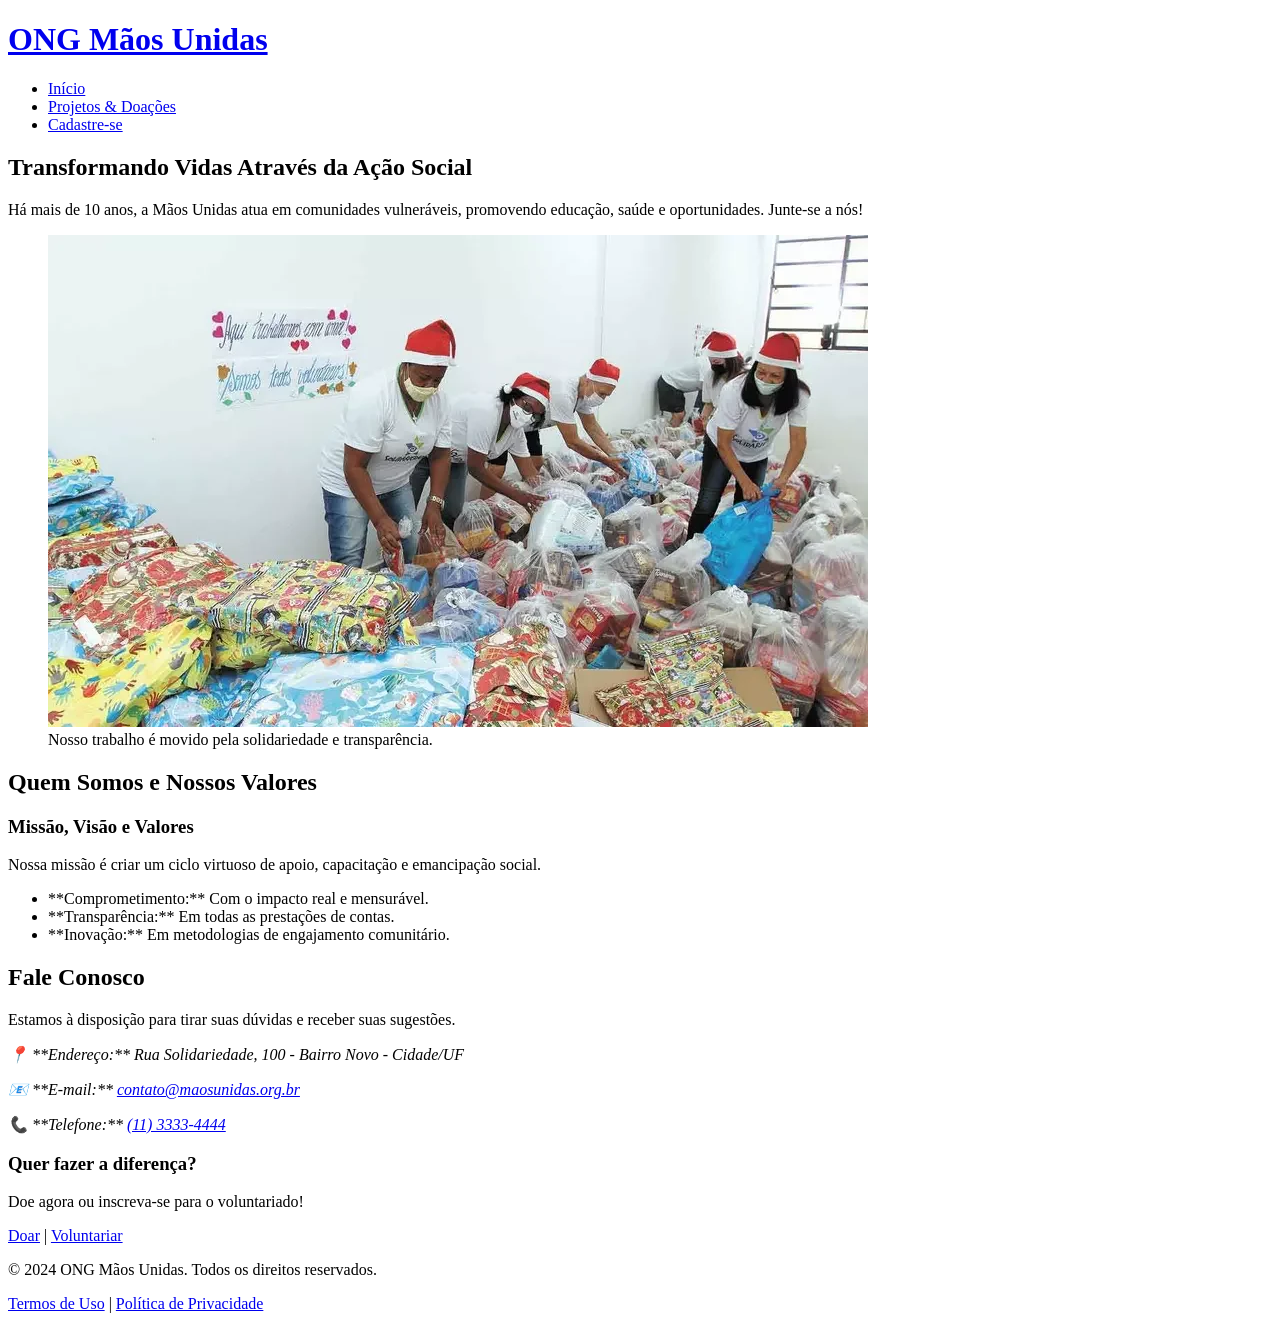
<file: experiencia_pratica_i/index.html>
<!DOCTYPE html>
<html lang="pt-BR">
<head>
    <meta charset="UTF-8">
    <meta name="viewport" content="width=device-width, initial-scale=1.0">
    <meta name="description" content="Conheça a Mãos Unidas: uma ONG dedicada à transformação social através de educação e voluntariado.">
    <title>Início | ONG Mãos Unidas</title>
</head>
<body>
    <header>
        <a href="index.html">
            
            <h1>ONG Mãos Unidas</h1>
        </a>
        <nav aria-label="Navegação Principal">
            <ul>
                <li><a href="index.html">Início</a></li>
                <li><a href="projetos.html">Projetos & Doações</a></li>
                <li><a href="cadastro.html">Cadastre-se</a></li>
            </ul>
        </nav>
    </header>

    <main>
        <section id="apresentacao" aria-labelledby="h2-apresentacao">
            <h2 id="h2-apresentacao">Transformando Vidas Através da Ação Social</h2>
            <p>Há mais de 10 anos, a Mãos Unidas atua em comunidades vulneráveis, promovendo educação, saúde e oportunidades. Junte-se a nós!</p>
            
            <figure>
                <img src="assets/images/missao.webp" alt="Voluntários da Mãos Unidas entregando cestas básicas." loading="lazy">
                <figcaption>Nosso trabalho é movido pela solidariedade e transparência.</figcaption>
            </figure>
        </section>

        <section id="sobre" aria-labelledby="h2-sobre">
            <h2 id="h2-sobre">Quem Somos e Nossos Valores</h2>
            <article>
                <h3>Missão, Visão e Valores</h3>
                <p>Nossa missão é criar um ciclo virtuoso de apoio, capacitação e emancipação social.</p>
                <ul>
                    <li>**Comprometimento:** Com o impacto real e mensurável.</li>
                    <li>**Transparência:** Em todas as prestações de contas.</li>
                    <li>**Inovação:** Em metodologias de engajamento comunitário.</li>
                </ul>
            </article>
        </section>

        <section id="contato" aria-labelledby="h2-contato">
            <h2 id="h2-contato">Fale Conosco</h2>
            <p>Estamos à disposição para tirar suas dúvidas e receber suas sugestões.</p>
            
            <address>
                <p>📍 **Endereço:** Rua Solidariedade, 100 - Bairro Novo - Cidade/UF</p>
                <p>📧 **E-mail:** <a href="mailto:contato@maosunidas.org.br">contato@maosunidas.org.br</a></p>
                <p>📞 **Telefone:** <a href="tel:+551133334444">(11) 3333-4444</a></p>
            </address>
        </section>

        <aside aria-label="Chamada para Ação">
            <h3>Quer fazer a diferença?</h3>
            <p>Doe agora ou inscreva-se para o voluntariado!</p>
            <a href="projetos.html#doacao">Doar</a> | <a href="cadastro.html">Voluntariar</a>
        </aside>
    </main>

    <footer>
        <p>&copy; 2024 ONG Mãos Unidas. Todos os direitos reservados.</p>
        <nav aria-label="Links de rodapé">
            <a href="#">Termos de Uso</a> | <a href="#">Política de Privacidade</a>
        </nav>
    </footer>
</body>
</html>
</file>
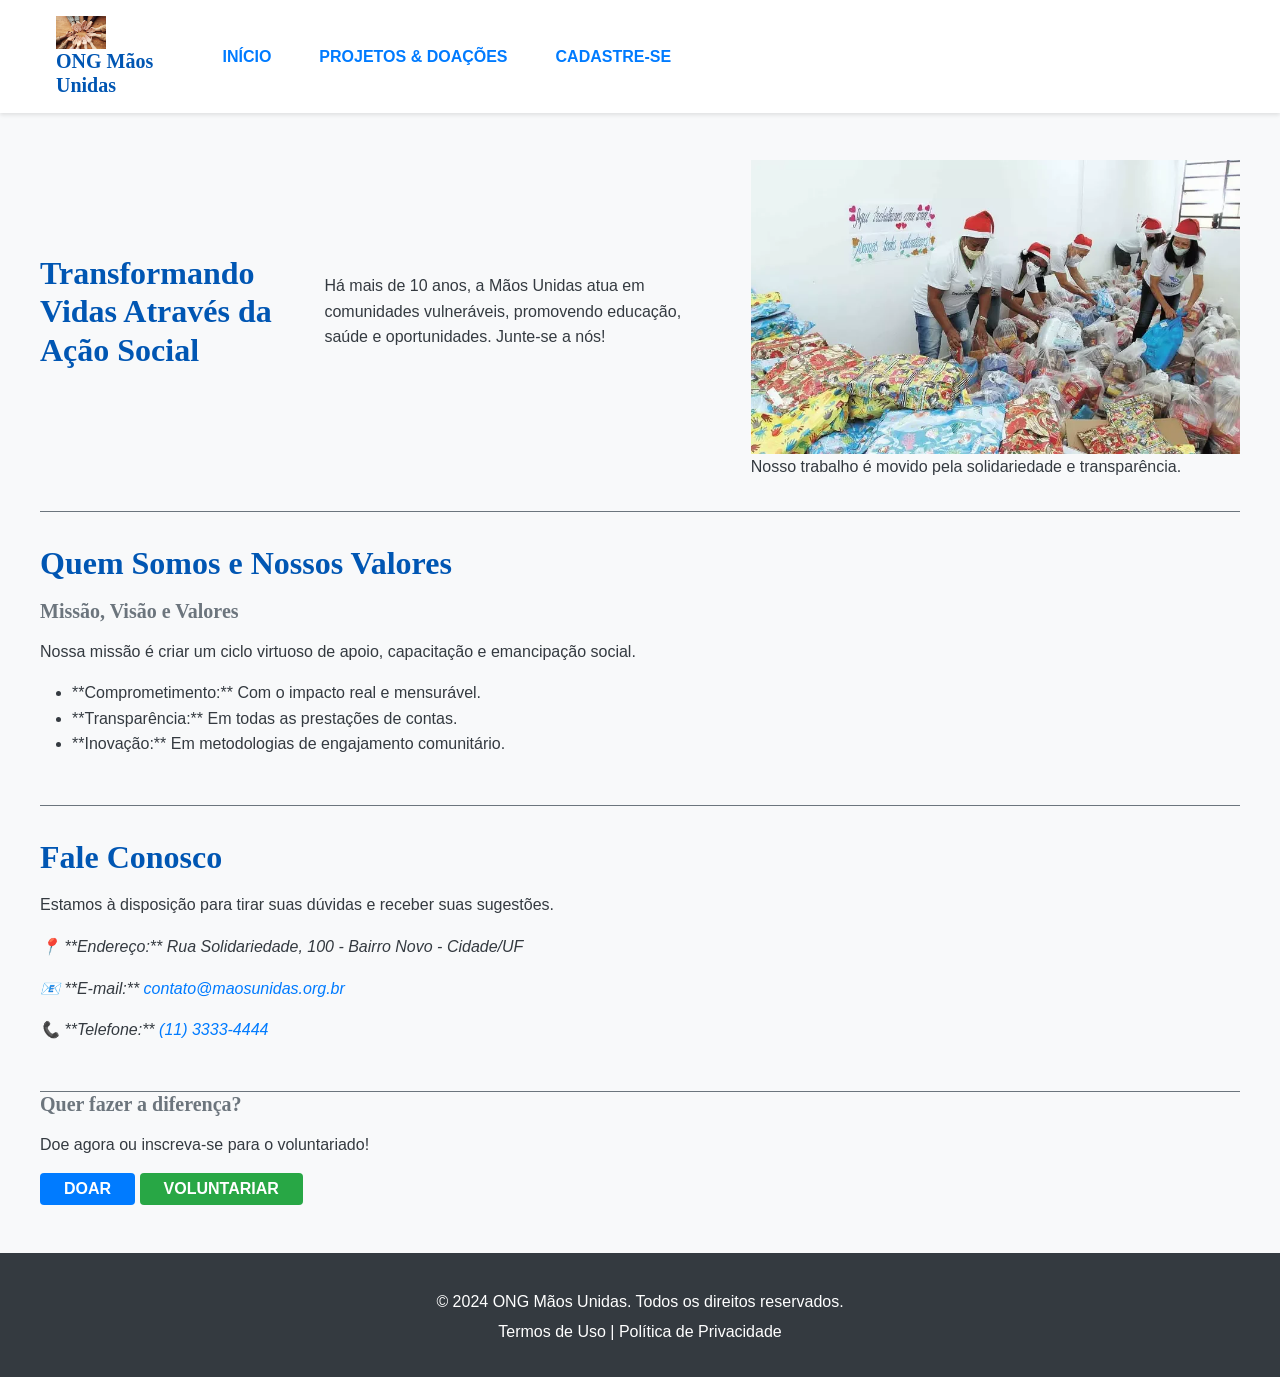
<file: experiencia_pratica_ii/index.html>
<!DOCTYPE html>
<html lang="pt-BR">
<head>
    <meta charset="UTF-8">
    <meta name="viewport" content="width=device-width, initial-scale=1.0">
    <meta name="description" content="Conheça a Mãos Unidas: uma ONG dedicada à transformação social através de educação e voluntariado.">
    <title>Início | ONG Mãos Unidas</title>
    
    <link rel="stylesheet" href="assets/css/base.css">
    <link rel="stylesheet" href="assets/css/layout.css">
    <link rel="stylesheet" href="assets/css/components.css">
</head>
<body>
    <header>
        <div class="container">
            <a href="index.html">
                <img src="assets/images/logo-maos-unidas.jpg" alt="Logotipo da ONG Mãos Unidas" width="50">
                <h1>ONG Mãos Unidas</h1>
            </a>
            <input type="checkbox" id="menu-toggle" class="menu-toggle">
            <label for="menu-toggle" class="menu-hamburguer" aria-label="Abrir Menu">
                <span class="bar"></span>
                <span class="bar"></span>
                <span class="bar"></span>
            </label>
            <nav aria-label="Navegação Principal" id="main-nav">
                <ul>
                    <li><a href="index.html">Início</a></li>
                    <li><a href="projetos.html">Projetos & Doações</a></li>
                    <li><a href="cadastro.html">Cadastre-se</a></li>
                </ul>
            </nav>
        </div>
    </header>

    <main>
        <div class="container">
            <section id="apresentacao" aria-labelledby="h2-apresentacao">
                <h2 id="h2-apresentacao">Transformando Vidas Através da Ação Social</h2>
                <p>Há mais de 10 anos, a Mãos Unidas atua em comunidades vulneráveis, promovendo educação, saúde e oportunidades. Junte-se a nós!</p>
                
                <figure>
                    <img src="assets/images/missao.webp" alt="Voluntários da Mãos Unidas entregando cestas básicas." loading="lazy">
                    <figcaption>Nosso trabalho é movido pela solidariedade e transparência.</figcaption>
                </figure>
            </section>

            <section id="sobre" aria-labelledby="h2-sobre">
                <h2 id="h2-sobre">Quem Somos e Nossos Valores</h2>
                <article>
                    <h3>Missão, Visão e Valores</h3>
                    <p>Nossa missão é criar um ciclo virtuoso de apoio, capacitação e emancipação social.</p>
                    <ul>
                        <li>**Comprometimento:** Com o impacto real e mensurável.</li>
                        <li>**Transparência:** Em todas as prestações de contas.</li>
                        <li>**Inovação:** Em metodologias de engajamento comunitário.</li>
                    </ul>
                </article>
            </section>

            <section id="contato" aria-labelledby="h2-contato">
                <h2 id="h2-contato">Fale Conosco</h2>
                <p>Estamos à disposição para tirar suas dúvidas e receber suas sugestões.</p>
                
                <address>
                    <p>📍 **Endereço:** Rua Solidariedade, 100 - Bairro Novo - Cidade/UF</p>
                    <p>📧 **E-mail:** <a href="mailto:contato@maosunidas.org.br">contato@maosunidas.org.br</a></p>
                    <p>📞 **Telefone:** <a href="tel:+551133334444">(11) 3333-4444</a></p>
                </address>
            </section>

            <aside aria-label="Chamada para Ação">
                <h3>Quer fazer a diferença?</h3>
                <p>Doe agora ou inscreva-se para o voluntariado!</p>
                <a href="projetos.html#doacao" class="btn btn-primary">Doar</a>
                <a href="cadastro.html" class="btn btn-secondary">Voluntariar</a>
            </aside>
        </div>
    </main>

    <footer>
        <div class="container">
            <p>&copy; 2024 ONG Mãos Unidas. Todos os direitos reservados.</p>
            <nav aria-label="Links de rodapé">
                <a href="#">Termos de Uso</a> | <a href="#">Política de Privacidade</a>
            </nav>
        </div>
    </footer>
</body>
</html>
</file>
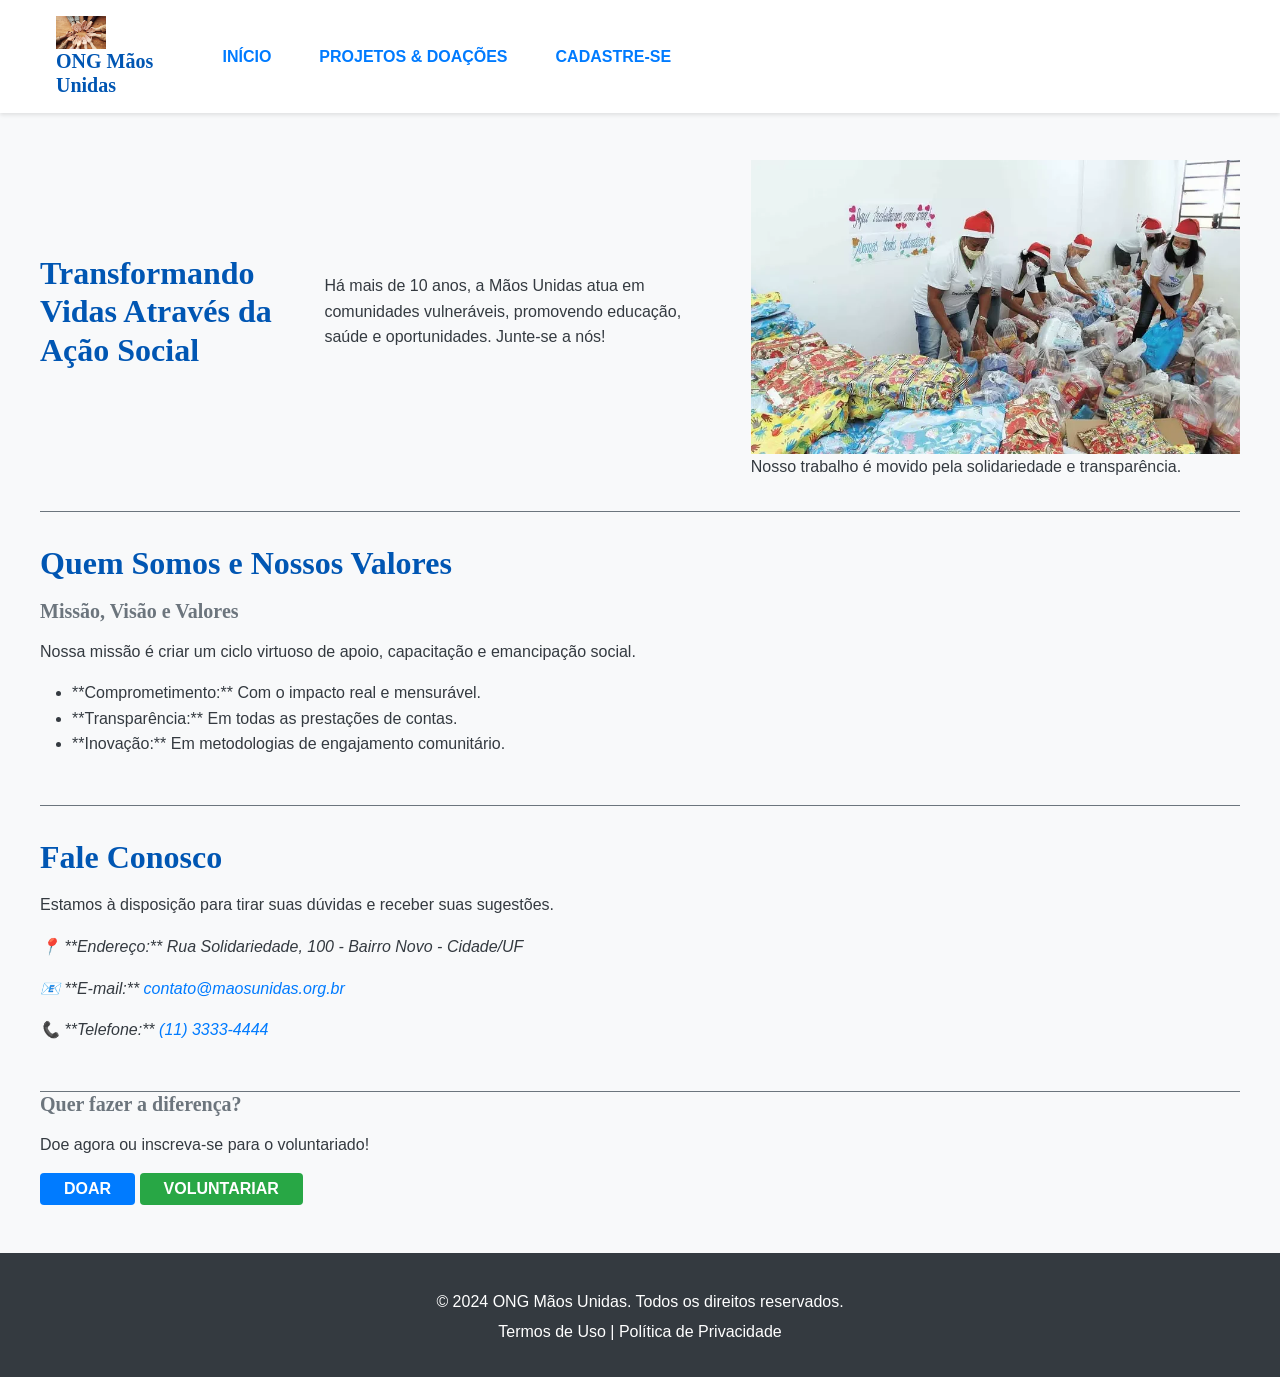
<file: experiencia_pratica_iii/index.html>
<!DOCTYPE html>
<html lang="pt-BR">
<head>
    <meta charset="UTF-8">
    <meta name="viewport" content="width=device-width, initial-scale=1.0">
    <meta name="description" content="Conheça a Mãos Unidas: uma ONG dedicada à transformação social através de educação e voluntariado.">
    <title>Início | ONG Mãos Unidas</title>
    
    <link rel="stylesheet" href="assets/css/base.css">
    <link rel="stylesheet" href="assets/css/layout.css">
    <link rel="stylesheet" href="assets/css/components.css">
</head>
<body>
    <header>
        <div class="container">
            <a href="index.html">
                <img src="assets/images/logo-maos-unidas.jpg" alt="Logotipo da ONG Mãos Unidas" width="50">
                <h1>ONG Mãos Unidas</h1>
            </a>
            <input type="checkbox" id="menu-toggle" class="menu-toggle">
            <label for="menu-toggle" class="menu-hamburguer" aria-label="Abrir Menu">
                <span class="bar"></span>
                <span class="bar"></span>
                <span class="bar"></span>
            </label>
            <nav aria-label="Navegação Principal" id="main-nav">
                <ul>
                    <li><a href="index.html">Início</a></li>
                    <li><a href="projetos.html">Projetos & Doações</a></li>
                    <li><a href="cadastro.html">Cadastre-se</a></li>
                </ul>
            </nav>
        </div>
    </header>

    <main id="content-root">
        <div class="container">
            <section id="apresentacao" aria-labelledby="h2-apresentacao">
                <h2 id="h2-apresentacao">Transformando Vidas Através da Ação Social</h2>
                <p>Há mais de 10 anos, a Mãos Unidas atua em comunidades vulneráveis, promovendo educação, saúde e oportunidades. Junte-se a nós!</p>
                
                <figure>
                    <img src="assets/images/missao.webp" alt="Voluntários da Mãos Unidas entregando cestas básicas." loading="lazy">
                    <figcaption>Nosso trabalho é movido pela solidariedade e transparência.</figcaption>
                </figure>
            </section>

            <section id="sobre" aria-labelledby="h2-sobre">
                <h2 id="h2-sobre">Quem Somos e Nossos Valores</h2>
                <article>
                    <h3>Missão, Visão e Valores</h3>
                    <p>Nossa missão é criar um ciclo virtuoso de apoio, capacitação e emancipação social.</p>
                    <ul>
                        <li>**Comprometimento:** Com o impacto real e mensurável.</li>
                        <li>**Transparência:** Em todas as prestações de contas.</li>
                        <li>**Inovação:** Em metodologias de engajamento comunitário.</li>
                    </ul>
                </article>
            </section>

            <section id="contato" aria-labelledby="h2-contato">
                <h2 id="h2-contato">Fale Conosco</h2>
                <p>Estamos à disposição para tirar suas dúvidas e receber suas sugestões.</p>
                
                <address>
                    <p>📍 **Endereço:** Rua Solidariedade, 100 - Bairro Novo - Cidade/UF</p>
                    <p>📧 **E-mail:** <a href="mailto:contato@maosunidas.org.br">contato@maosunidas.org.br</a></p>
                    <p>📞 **Telefone:** <a href="tel:+551133334444">(11) 3333-4444</a></p>
                </address>
            </section>

            <aside aria-label="Chamada para Ação">
                <h3>Quer fazer a diferença?</h3>
                <p>Doe agora ou inscreva-se para o voluntariado!</p>
                <a href="projetos.html#doacao" class="btn btn-primary">Doar</a>
                <a href="cadastro.html" class="btn btn-secondary">Voluntariar</a>
            </aside>
        </div>
    </main>

    <footer>
        <div class="container">
            <p>&copy; 2024 ONG Mãos Unidas. Todos os direitos reservados.</p>
            <nav aria-label="Links de rodapé">
                <a href="#">Termos de Uso</a> | <a href="#">Política de Privacidade</a>
            </nav>
        </div>
    </footer>
    <script src="assets/js/spa.js" type="module"></script>
    <script src="assets/js/forms.js" type="module"></script>
    <script src="assets/js/main.js" type="module"></script>
</body>
</html>
</file>
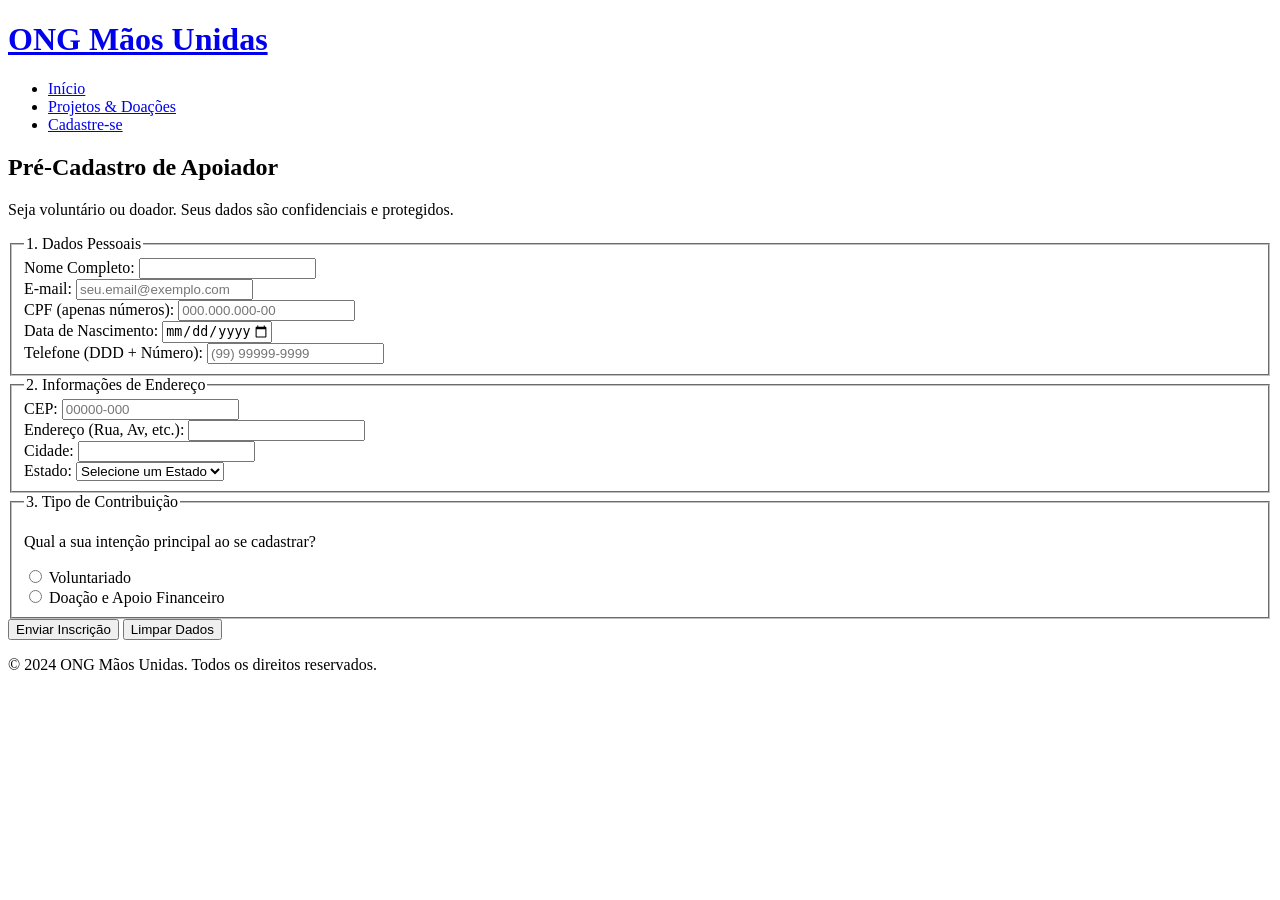
<file: experiencia_pratica_i/cadastro.html>
<!DOCTYPE html>
<html lang="pt-BR">
<head>
    <meta charset="UTF-8">
    <meta name="viewport" content="width=device-width, initial-scale=1.0">
    <meta name="description" content="Página de cadastro para voluntários e doadores da ONG Mãos Unidas. Preencha seus dados para começar a ajudar.">
    <title>Cadastro | ONG Mãos Unidas</title>
</head>
<body>
    <header>
        <a href="index.html">
            
            <h1>ONG Mãos Unidas</h1>
        </a>
        <nav aria-label="Navegação Principal">
            <ul>
                <li><a href="index.html">Início</a></li>
                <li><a href="projetos.html">Projetos & Doações</a></li>
                <li><a href="cadastro.html">Cadastre-se</a></li>
            </ul>
        </nav>
    </header>

    <main>
        <section id="formulario-principal" aria-labelledby="h2-cadastro">
            <h2 id="h2-cadastro">Pré-Cadastro de Apoiador</h2>
            <p>Seja voluntário ou doador. Seus dados são confidenciais e protegidos.</p>

            <form action="/api/processar-inscricao" method="POST">
                
                <fieldset>
                    <legend>1. Dados Pessoais</legend>
                    
                    <div>
                        <label for="nome">Nome Completo:</label>
                        <input type="text" id="nome" name="nome_completo" required minlength="5">
                    </div>
                    
                    <div>
                        <label for="email">E-mail:</label>
                        <input type="email" id="email" name="email" required placeholder="seu.email@exemplo.com">
                    </div>

                    <div>
                        <label for="cpf">CPF (apenas números):</label>
                        <input 
                            type="text" 
                            id="cpf" 
                            name="cpf" 
                            required 
                            maxlength="14" 
                            placeholder="000.000.000-00"
                            pattern="[0-9]{3}\.[0-9]{3}\.[0-9]{3}-[0-9]{2}"
                            title="Formato de CPF: 000.000.000-00"
                        >
                    </div>

                    <div>
                        <label for="dataNasc">Data de Nascimento:</label>
                        <input type="date" id="dataNasc" name="data_nascimento" required max="2007-01-01">
                    </div>
                    
                    <div>
                        <label for="telefone">Telefone (DDD + Número):</label>
                        <input 
                            type="tel" 
                            id="telefone" 
                            name="telefone" 
                            required 
                            maxlength="15" 
                            placeholder="(99) 99999-9999"
                            pattern="\([0-9]{2}\) [0-9]{4,5}-[0-9]{4}"
                            title="Formato: (99) 99999-9999 ou (99) 9999-9999"
                        >
                    </div>
                    
                </fieldset>

                <fieldset>
                    <legend>2. Informações de Endereço</legend>

                    <div>
                        <label for="cep">CEP:</label>
                        <input 
                            type="text" 
                            id="cep" 
                            name="cep" 
                            required 
                            maxlength="9" 
                            placeholder="00000-000"
                            pattern="[0-9]{5}-[0-9]{3}"
                            title="Formato de CEP: 00000-000"
                        >
                    </div>
                    
                    <div>
                        <label for="endereco">Endereço (Rua, Av, etc.):</label>
                        <input type="text" id="endereco" name="endereco" required>
                    </div>
                    
                    <div>
                        <label for="cidade">Cidade:</label>
                        <input type="text" id="cidade" name="cidade" required>
                    </div>
                    
                    <div>
                        <label for="estado">Estado:</label>
                        <select id="estado" name="estado" required>
                            <option value="" disabled selected>Selecione um Estado</option>
                            <option value="SP">São Paulo</option>
                            <option value="RJ">Rio de Janeiro</option>
                            <option value="MG">Minas Gerais</option>
                            <option value="BA">Bahia</option>
                        </select>
                    </div>
                </fieldset>
                
                <fieldset>
                    <legend>3. Tipo de Contribuição</legend>
                    <p>Qual a sua intenção principal ao se cadastrar?</p>
                    
                    <div>
                        <input type="radio" id="voluntario" name="interesse" value="voluntario" required>
                        <label for="voluntario">Voluntariado</label>
                    </div>
                    
                    <div>
                        <input type="radio" id="doador" name="interesse" value="doador">
                        <label for="doador">Doação e Apoio Financeiro</label>
                    </div>
                </fieldset>

                <button type="submit">Enviar Inscrição</button>
                <button type="reset">Limpar Dados</button>
            </form>
        </section>
    </main>

    <footer>
        <p>&copy; 2024 ONG Mãos Unidas. Todos os direitos reservados.</p>
    </footer>
</body>
</html>
</file>
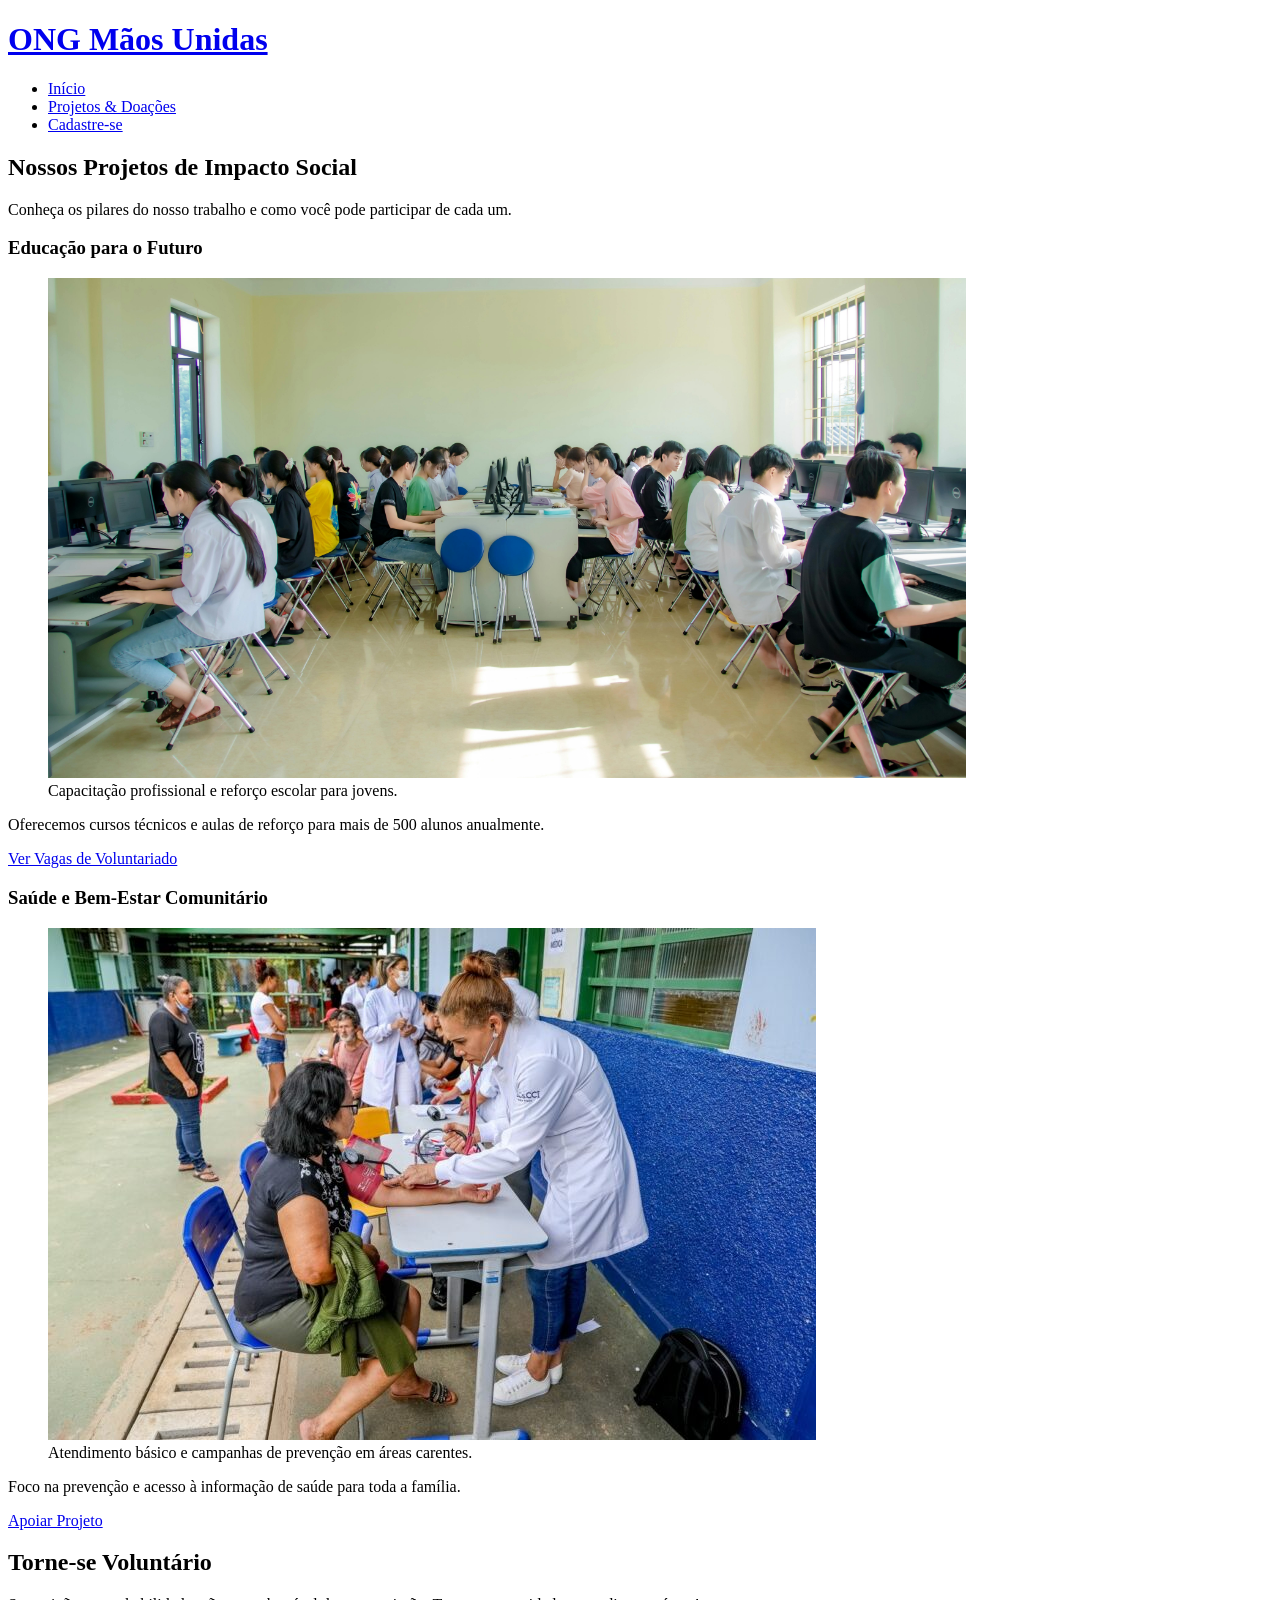
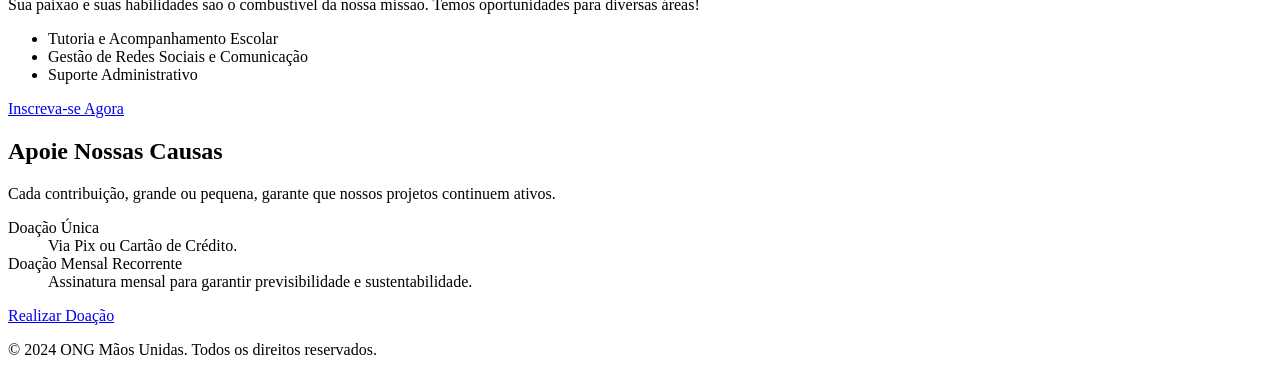
<file: experiencia_pratica_i/projetos.html>
<!DOCTYPE html>
<html lang="pt-BR">
<head>
    <meta charset="UTF-8">
    <meta name="viewport" content="width=device-width, initial-scale=1.0">
    <meta name="description" content="Conheça os projetos ativos da ONG Mãos Unidas, como se voluntariar e as formas de doação.">
    <title>Projetos e Doações | ONG Mãos Unidas</title>
</head>
<body>
    <header>
        <a href="index.html">
            
            <h1>ONG Mãos Unidas</h1>
        </a>
        <nav aria-label="Navegação Principal">
            <ul>
                <li><a href="index.html">Início</a></li>
                <li><a href="projetos.html">Projetos & Doações</a></li>
                <li><a href="cadastro.html">Cadastre-se</a></li>
            </ul>
        </nav>
    </header>

    <main>
        <section id="projetos-ativos" aria-labelledby="h2-projetos">
            <h2 id="h2-projetos">Nossos Projetos de Impacto Social</h2>
            <p>Conheça os pilares do nosso trabalho e como você pode participar de cada um.</p>

            <article class="projeto-card">
                <h3>Educação para o Futuro</h3>
                <figure>
                    <img src="assets/images/projeto-educacao.jpg" alt="Jovens em sala de aula com computadores." loading="lazy" height="500">
                    <figcaption>Capacitação profissional e reforço escolar para jovens.</figcaption>
                </figure>
                <p>Oferecemos cursos técnicos e aulas de reforço para mais de 500 alunos anualmente.</p>
                <a href="#voluntariado">Ver Vagas de Voluntariado</a>
            </article>

            <article class="projeto-card">
                <h3>Saúde e Bem-Estar Comunitário</h3>
                <figure>
                    <img src="assets/images/projeto-saude.jpg" alt="Profissionais de saúde em uma ação comunitária." loading="lazy">
                    <figcaption>Atendimento básico e campanhas de prevenção em áreas carentes.</figcaption>
                </figure>
                <p>Foco na prevenção e acesso à informação de saúde para toda a família.</p>
                <a href="#doacao">Apoiar Projeto</a>
            </article>
        </section>

        <section id="voluntariado" aria-labelledby="h2-voluntariado">
            <h2 id="h2-voluntariado">Torne-se Voluntário</h2>
            <p>Sua paixão e suas habilidades são o combustível da nossa missão. Temos oportunidades para diversas áreas!</p>
            
            <ul>
                <li>Tutoria e Acompanhamento Escolar</li>
                <li>Gestão de Redes Sociais e Comunicação</li>
                <li>Suporte Administrativo</li>
            </ul>
            <a href="cadastro.html">Inscreva-se Agora</a>
        </section>
        
        <section id="doacao" aria-labelledby="h2-doacao">
            <h2 id="h2-doacao">Apoie Nossas Causas</h2>
            <p>Cada contribuição, grande ou pequena, garante que nossos projetos continuem ativos.</p>

            <div class="formas-doacao">
                <dl>
                    <dt>Doação Única</dt>
                    <dd>Via Pix ou Cartão de Crédito.</dd>

                    <dt>Doação Mensal Recorrente</dt>
                    <dd>Assinatura mensal para garantir previsibilidade e sustentabilidade.</dd>
                </dl>
            </div>
            <a href="cadastro.html" class="cta-doacao">Realizar Doação</a>
        </section>
    </main>

    <footer>
        <p>&copy; 2024 ONG Mãos Unidas. Todos os direitos reservados.</p>
    </footer>
</body>
</html>
</file>
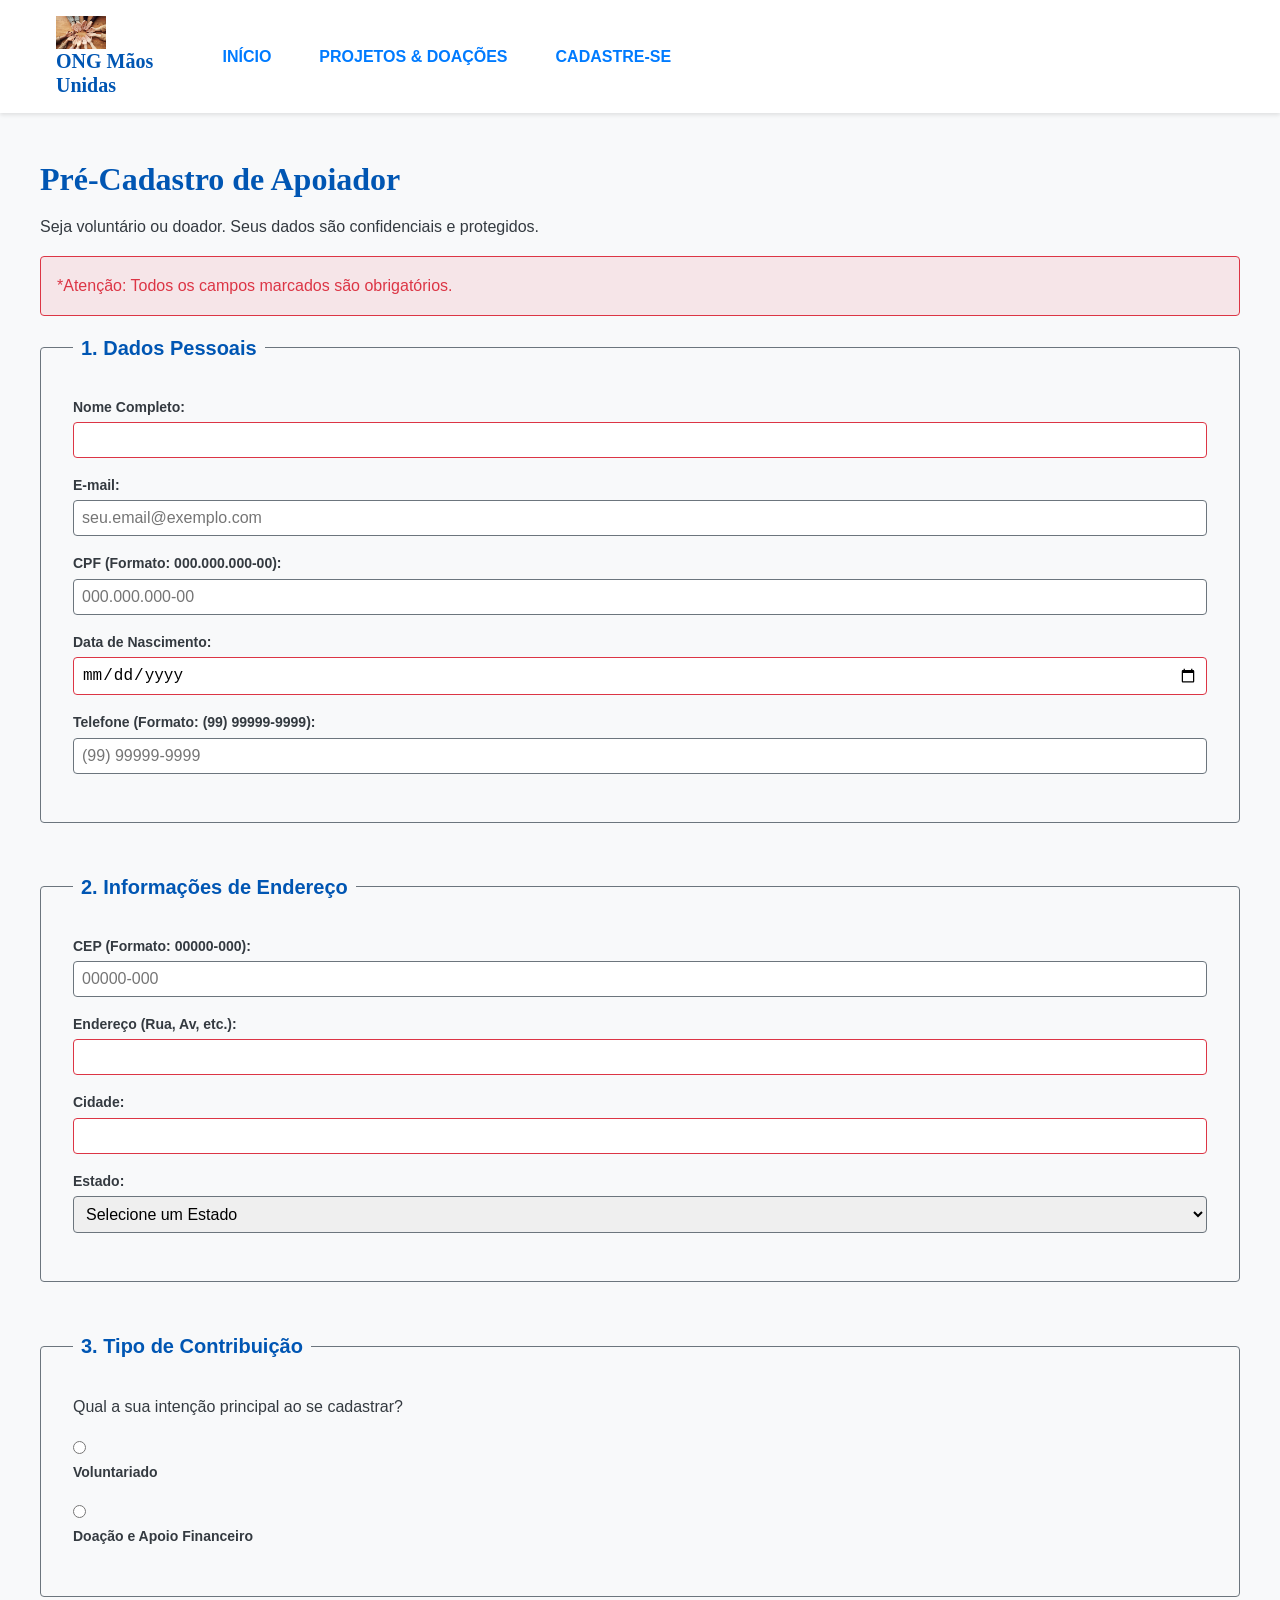
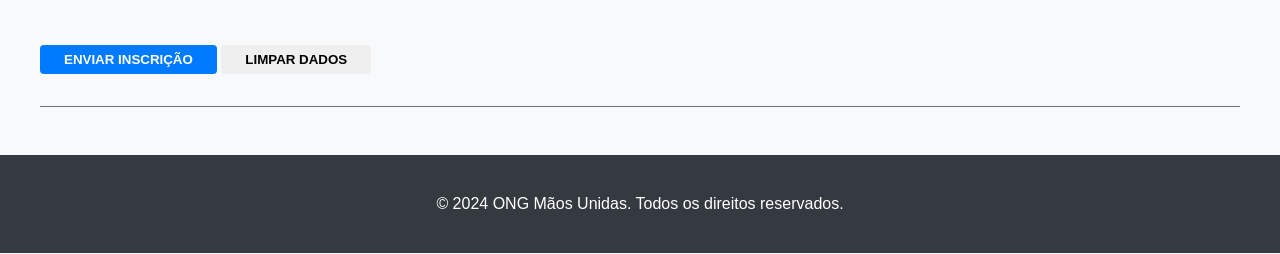
<file: experiencia_pratica_ii/cadastro.html>
<!DOCTYPE html>
<html lang="pt-BR">
<head>
    <meta charset="UTF-8">
    <meta name="viewport" content="width=device-width, initial-scale=1.0">
    <meta name="description" content="Página de cadastro para voluntários e doadores da ONG Mãos Unidas. Preencha seus dados para começar a ajudar.">
    <title>Cadastro | ONG Mãos Unidas</title>
    
    <link rel="stylesheet" href="assets/css/base.css">
    <link rel="stylesheet" href="assets/css/layout.css">
    <link rel="stylesheet" href="assets/css/components.css">
</head>
<body>
    <header>
        <div class="container">
            <a href="index.html">
                <img src="assets/images/logo-maos-unidas.jpg" alt="Logotipo da ONG Mãos Unidas" width="50">
                <h1>ONG Mãos Unidas</h1>
            </a>
            <input type="checkbox" id="menu-toggle" class="menu-toggle">
            <label for="menu-toggle" class="menu-hamburguer" aria-label="Abrir Menu">
                <span class="bar"></span>
                <span class="bar"></span>
                <span class="bar"></span>
            </label>
            <nav aria-label="Navegação Principal" id="main-nav">
                <ul>
                    <li><a href="index.html">Início</a></li>
                    <li><a href="projetos.html">Projetos & Doações</a></li>
                    <li><a href="cadastro.html">Cadastre-se</a></li>
                </ul>
            </nav>
        </div>
    </header>

    <main>
        <div class="container">
            <section id="formulario-principal" aria-labelledby="h2-cadastro">
                <h2 id="h2-cadastro">Pré-Cadastro de Apoiador</h2>
                <p>Seja voluntário ou doador. Seus dados são confidenciais e protegidos.</p>
                
                <div class="alert alert-error" role="alert">
                    *Atenção: Todos os campos marcados são obrigatórios.
                </div>

                <form action="/api/processar-inscricao" method="POST">
                    
                    <fieldset>
                        <legend>1. Dados Pessoais</legend>
                        
                        <div>
                            <label for="nome">Nome Completo:</label>
                            <input type="text" id="nome" name="nome_completo" required minlength="5">
                        </div>
                        
                        <div>
                            <label for="email">E-mail:</label>
                            <input type="email" id="email" name="email" required placeholder="seu.email@exemplo.com">
                        </div>

                        <div>
                            <label for="cpf">CPF (Formato: 000.000.000-00):</label>
                            <input 
                                type="text" 
                                id="cpf" 
                                name="cpf" 
                                required 
                                maxlength="14" 
                                placeholder="000.000.000-00"
                                pattern="[0-9]{3}\.[0-9]{3}\.[0-9]{3}-[0-9]{2}"
                                title="Formato de CPF: 000.000.000-00"
                            >
                        </div>

                        <div>
                            <label for="dataNasc">Data de Nascimento:</label>
                            <input type="date" id="dataNasc" name="data_nascimento" required max="2007-01-01">
                        </div>
                        
                        <div>
                            <label for="telefone">Telefone (Formato: (99) 99999-9999):</label>
                            <input 
                                type="tel" 
                                id="telefone" 
                                name="telefone" 
                                required 
                                maxlength="15" 
                                placeholder="(99) 99999-9999"
                                pattern="\([0-9]{2}\) [0-9]{4,5}-[0-9]{4}"
                                title="Formato: (99) 99999-9999 ou (99) 9999-9999"
                            >
                        </div>
                        
                    </fieldset>

                    <fieldset>
                        <legend>2. Informações de Endereço</legend>

                        <div>
                            <label for="cep">CEP (Formato: 00000-000):</label>
                            <input 
                                type="text" 
                                id="cep" 
                                name="cep" 
                                required 
                                maxlength="9" 
                                placeholder="00000-000"
                                pattern="[0-9]{5}-[0-9]{3}"
                                title="Formato de CEP: 00000-000"
                            >
                        </div>
                        
                        <div>
                            <label for="endereco">Endereço (Rua, Av, etc.):</label>
                            <input type="text" id="endereco" name="endereco" required>
                        </div>
                        
                        <div>
                            <label for="cidade">Cidade:</label>
                            <input type="text" id="cidade" name="cidade" required>
                        </div>
                        
                        <div>
                            <label for="estado">Estado:</label>
                            <select id="estado" name="estado" required>
                                <option value="" disabled selected>Selecione um Estado</option>
                                <option value="SP">São Paulo</option>
                                <option value="RJ">Rio de Janeiro</option>
                                <option value="MG">Minas Gerais</option>
                                <option value="BA">Bahia</option>
                            </select>
                        </div>
                    </fieldset>
                    
                    <fieldset>
                        <legend>3. Tipo de Contribuição</legend>
                        <p>Qual a sua intenção principal ao se cadastrar?</p>
                        
                        <div>
                            <input type="radio" id="voluntario" name="interesse" value="voluntario" required>
                            <label for="voluntario">Voluntariado</label>
                        </div>
                        
                        <div>
                            <input type="radio" id="doador" name="interesse" value="doador">
                            <label for="doador">Doação e Apoio Financeiro</label>
                        </div>
                    </fieldset>

                    <button type="submit" class="btn btn-primary">Enviar Inscrição</button>
                    <button type="reset" class="btn">Limpar Dados</button>
                </form>
            </section>
        </div>
    </main>

    <footer>
        <div class="container">
            <p>&copy; 2024 ONG Mãos Unidas. Todos os direitos reservados.</p>
        </div>
    </footer>
</body>
</html>
</file>
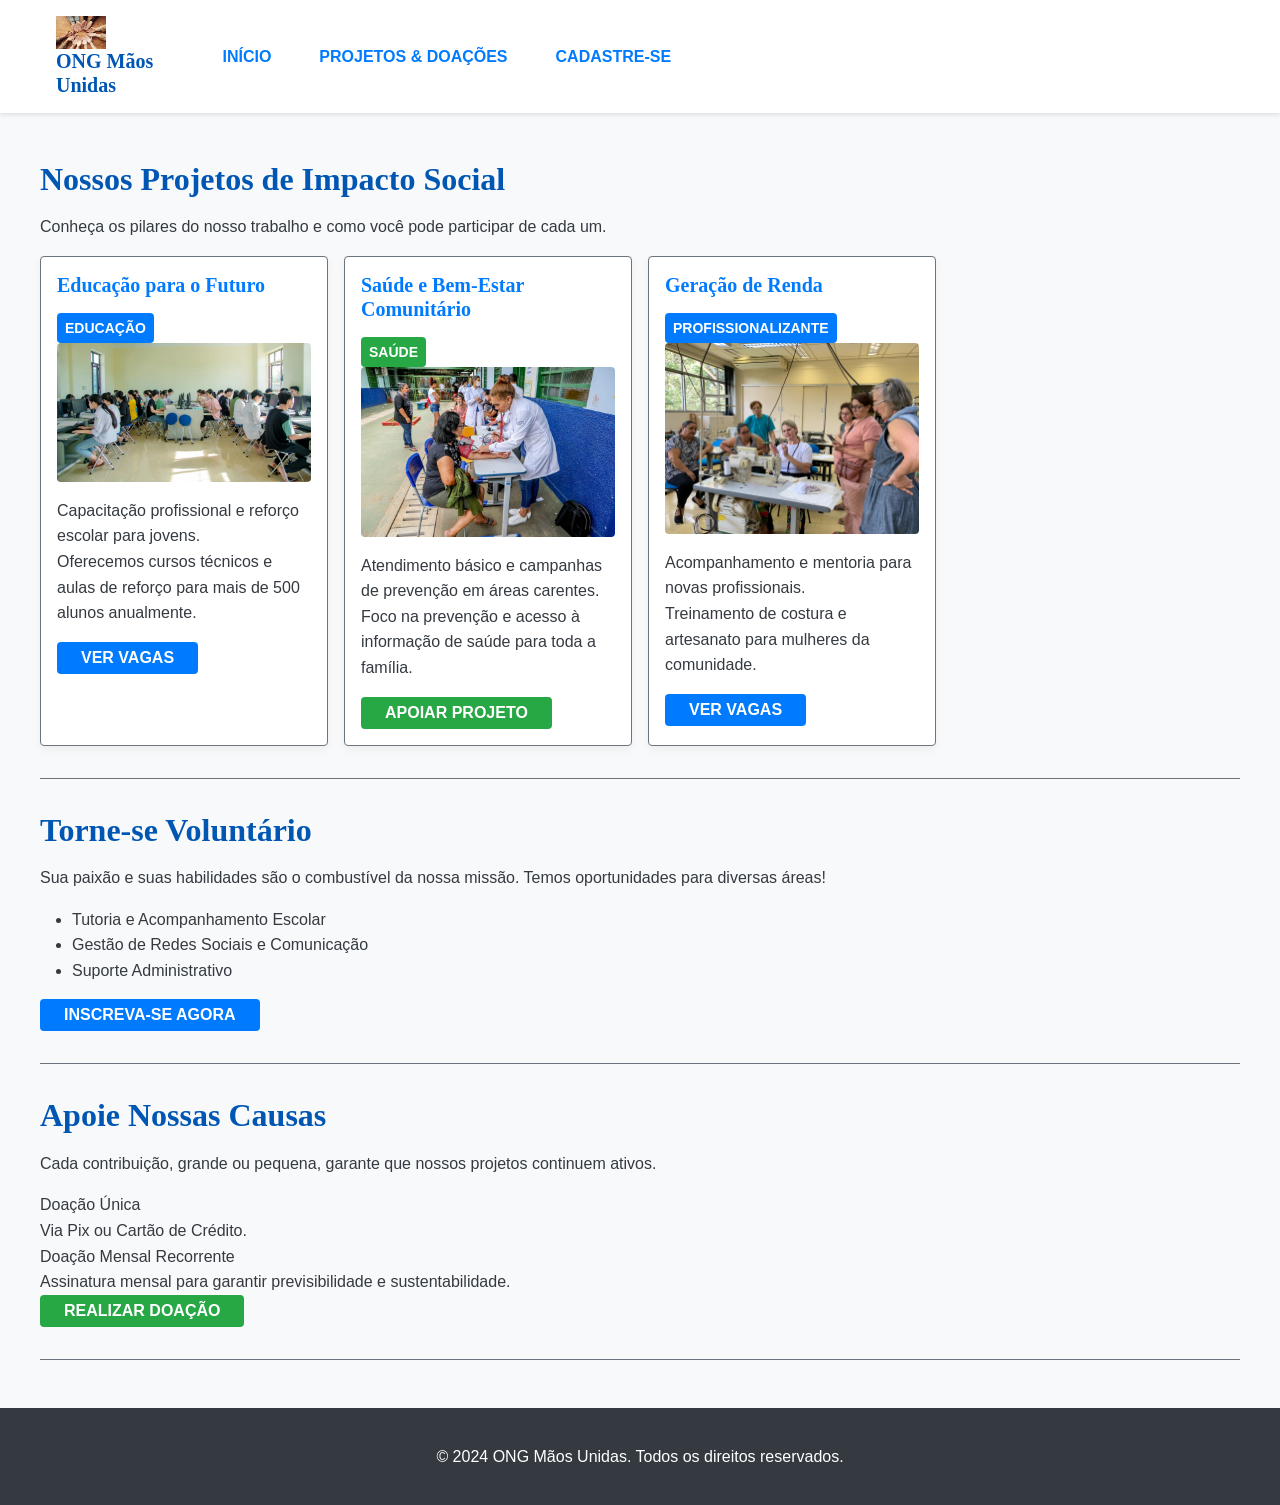
<file: experiencia_pratica_ii/projetos.html>
<!DOCTYPE html>
<html lang="pt-BR">
<head>
    <meta charset="UTF-8">
    <meta name="viewport" content="width=device-width, initial-scale=1.0">
    <meta name="description" content="Conheça os projetos ativos da ONG Mãos Unidas, como se voluntariar e as formas de doação.">
    <title>Projetos e Doações | ONG Mãos Unidas</title>
    
    <link rel="stylesheet" href="assets/css/base.css">
    <link rel="stylesheet" href="assets/css/layout.css">
    <link rel="stylesheet" href="assets/css/components.css">
</head>
<body>
    <header>
        <div class="container">
            <a href="index.html">
                <img src="assets/images/logo-maos-unidas.jpg" alt="Logotipo da ONG Mãos Unidas" width="50">
                <h1>ONG Mãos Unidas</h1>
            </a>
            <input type="checkbox" id="menu-toggle" class="menu-toggle">
            <label for="menu-toggle" class="menu-hamburguer" aria-label="Abrir Menu">
                <span class="bar"></span>
                <span class="bar"></span>
                <span class="bar"></span>
            </label>
            <nav aria-label="Navegação Principal" id="main-nav">
                <ul>
                    <li><a href="index.html">Início</a></li>
                    <li><a href="projetos.html">Projetos & Doações</a></li>
                    <li><a href="cadastro.html">Cadastre-se</a></li>
                </ul>
            </nav>
        </div>
    </header>

    <main>
        <div class="container">
            <section id="projetos-ativos" aria-labelledby="h2-projetos">
                <h2 id="h2-projetos">Nossos Projetos de Impacto Social</h2>
                <p>Conheça os pilares do nosso trabalho e como você pode participar de cada um.</p>
                
                <div class="grid-12-cols">
                    
                    <article class="projeto-card">
                        <h3>Educação para o Futuro</h3>
                        <span class="badge badge-educacao">Educação</span>
                        <figure>
                            <img src="assets/images/projeto-educacao.jpg" alt="Jovens em sala de aula com computadores." loading="lazy">
                            <figcaption>Capacitação profissional e reforço escolar para jovens.</figcaption>
                        </figure>
                        <p>Oferecemos cursos técnicos e aulas de reforço para mais de 500 alunos anualmente.</p>
                        <a href="#voluntariado" class="btn btn-primary">Ver Vagas</a>
                    </article>

                    <article class="projeto-card">
                        <h3>Saúde e Bem-Estar Comunitário</h3>
                        <span class="badge badge-saude">Saúde</span>
                        <figure>
                            <img src="assets/images/projeto-saude.jpg" alt="Profissionais de saúde em uma ação comunitária." loading="lazy">
                            <figcaption>Atendimento básico e campanhas de prevenção em áreas carentes.</figcaption>
                        </figure>
                        <p>Foco na prevenção e acesso à informação de saúde para toda a família.</p>
                        <a href="#doacao" class="btn btn-secondary">Apoiar Projeto</a>
                    </article>
                    
                    <article class="projeto-card">
                        <h3>Geração de Renda</h3>
                        <span class="badge badge-educacao">Profissionalizante</span>
                        <figure>
                            <img src="assets/images/projeto-profissionalizante.jpg" alt="Profissionais de saúde em uma ação comunitária." loading="lazy">
                            <figcaption>Acompanhamento e mentoria para novas profissionais.</figcaption>
                        </figure>
                        <p>Treinamento de costura e artesanato para mulheres da comunidade.</p>
                        <a href="#voluntariado" class="btn btn-primary">Ver Vagas</a>
                    </article>

                </div>
            </section>

            <section id="voluntariado" aria-labelledby="h2-voluntariado">
                <h2 id="h2-voluntariado">Torne-se Voluntário</h2>
                <p>Sua paixão e suas habilidades são o combustível da nossa missão. Temos oportunidades para diversas áreas!</p>
                
                <ul>
                    <li>Tutoria e Acompanhamento Escolar</li>
                    <li>Gestão de Redes Sociais e Comunicação</li>
                    <li>Suporte Administrativo</li>
                </ul>
                <a href="cadastro.html" class="btn btn-primary">Inscreva-se Agora</a>
            </section>

            <section id="doacao" aria-labelledby="h2-doacao">
                <h2 id="h2-doacao">Apoie Nossas Causas</h2>
                <p>Cada contribuição, grande ou pequena, garante que nossos projetos continuem ativos.</p>

                <div class="formas-doacao">
                    <dl>
                        <dt>Doação Única</dt>
                        <dd>Via Pix ou Cartão de Crédito.</dd>

                        <dt>Doação Mensal Recorrente</dt>
                        <dd>Assinatura mensal para garantir previsibilidade e sustentabilidade.</dd>
                    </dl>
                </div>
                <a href="cadastro.html" class="btn btn-secondary">Realizar Doação</a>
            </section>
        </div>
    </main>

    <footer>
        <div class="container">
            <p>&copy; 2024 ONG Mãos Unidas. Todos os direitos reservados.</p>
        </div>
    </footer>
</body>
</html>
</file>
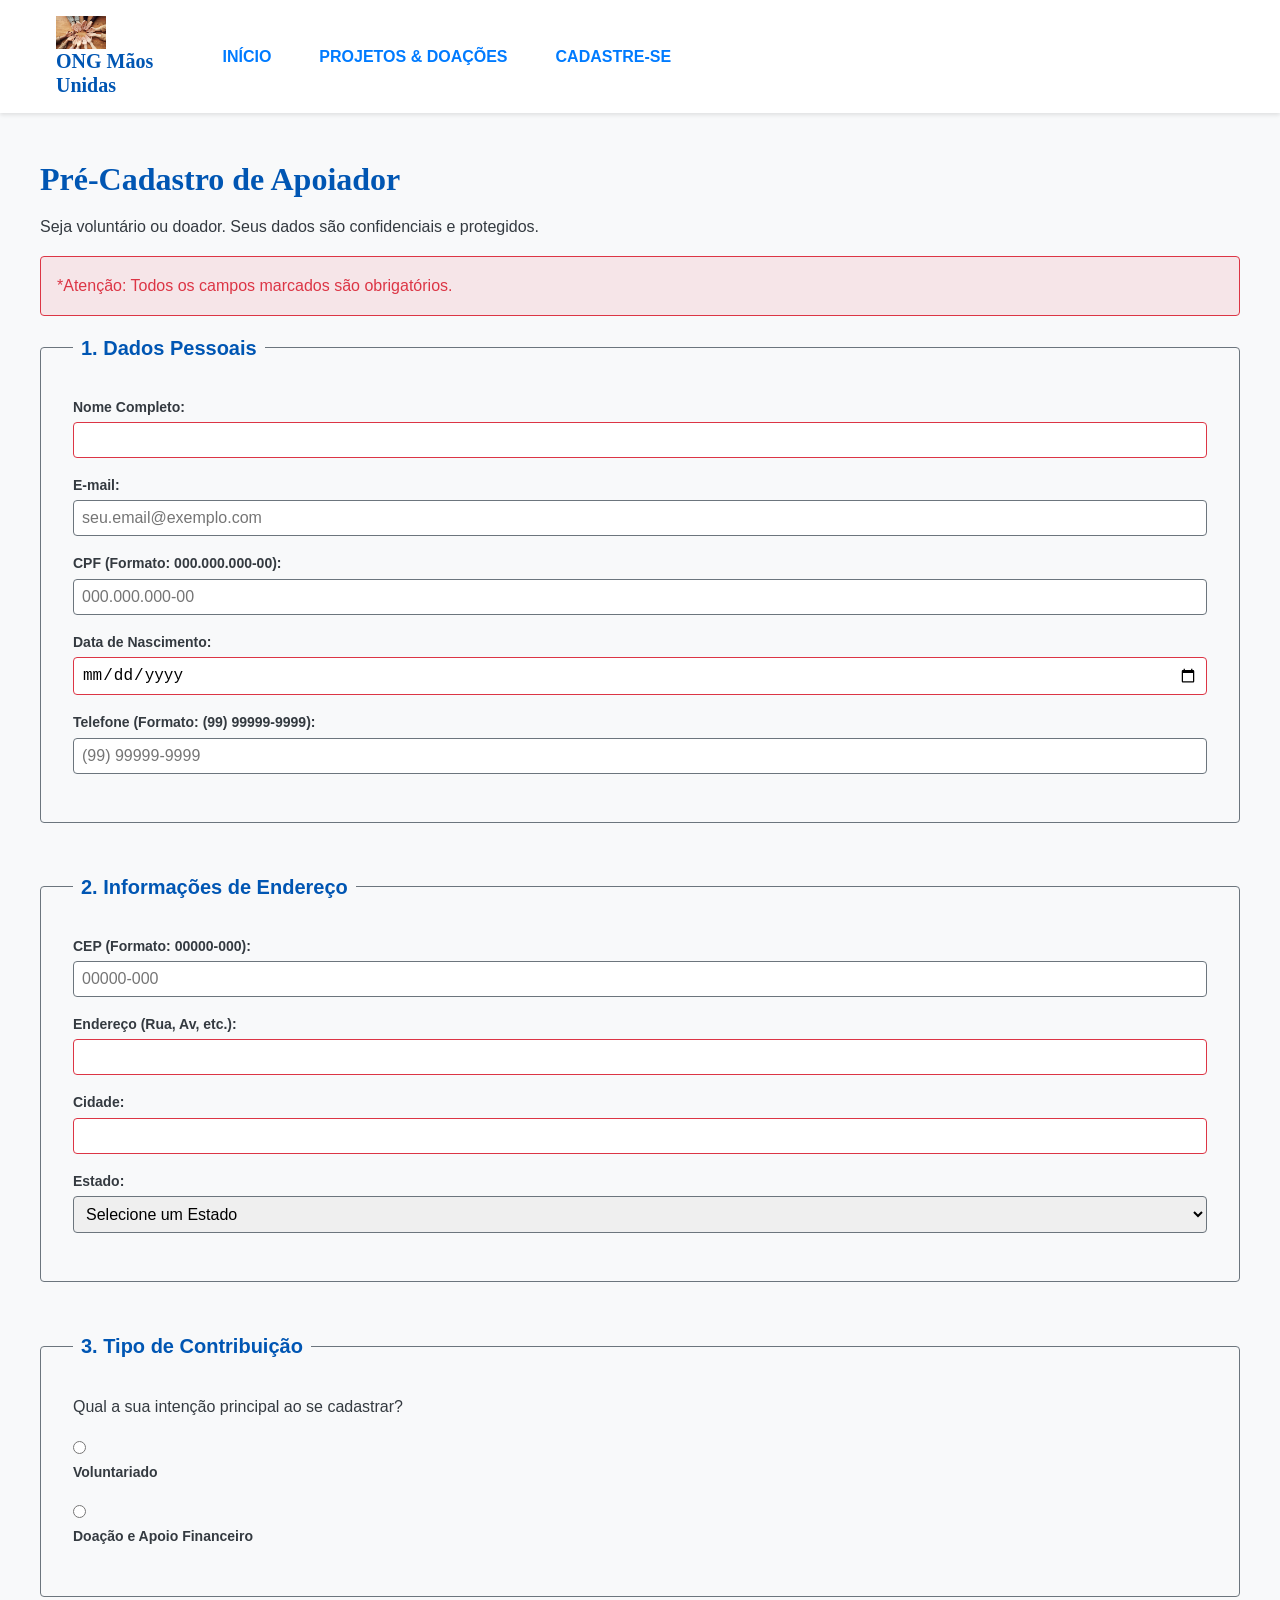
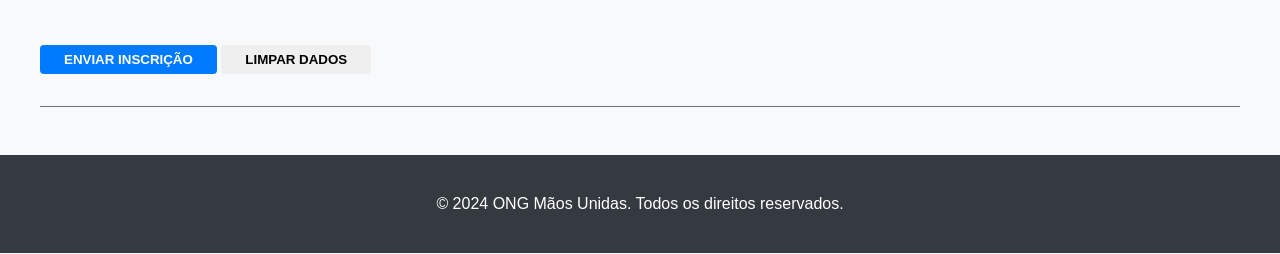
<file: experiencia_pratica_iii/cadastro.html>
<!DOCTYPE html>
<html lang="pt-BR">
<head>
    <meta charset="UTF-8">
    <meta name="viewport" content="width=device-width, initial-scale=1.0">
    <meta name="description" content="Página de cadastro para voluntários e doadores da ONG Mãos Unidas. Preencha seus dados para começar a ajudar.">
    <title>Cadastro | ONG Mãos Unidas</title>
    
    <link rel="stylesheet" href="assets/css/base.css">
    <link rel="stylesheet" href="assets/css/layout.css">
    <link rel="stylesheet" href="assets/css/components.css">
</head>
<body>
    <header>
        <div class="container">
            <a href="index.html">
                <img src="assets/images/logo-maos-unidas.jpg" alt="Logotipo da ONG Mãos Unidas" width="50">
                <h1>ONG Mãos Unidas</h1>
            </a>
            <input type="checkbox" id="menu-toggle" class="menu-toggle">
            <label for="menu-toggle" class="menu-hamburguer" aria-label="Abrir Menu">
                <span class="bar"></span>
                <span class="bar"></span>
                <span class="bar"></span>
            </label>
            <nav aria-label="Navegação Principal" id="main-nav">
                <ul>
                    <li><a href="index.html">Início</a></li>
                    <li><a href="projetos.html">Projetos & Doações</a></li>
                    <li><a href="cadastro.html">Cadastre-se</a></li>
                </ul>
            </nav>
        </div>
    </header>

    <main id="content-root">
        <div class="container">
            <section id="formulario-principal" aria-labelledby="h2-cadastro">
                <h2 id="h2-cadastro">Pré-Cadastro de Apoiador</h2>
                <p>Seja voluntário ou doador. Seus dados são confidenciais e protegidos.</p>
                
                <div class="alert alert-error" role="alert">
                    *Atenção: Todos os campos marcados são obrigatórios.
                </div>

                <form action="/api/processar-inscricao" method="POST">
                    
                    <fieldset>
                        <legend>1. Dados Pessoais</legend>
                        
                        <div>
                            <label for="nome">Nome Completo:</label>
                            <input type="text" id="nome" name="nome_completo" required minlength="5">
                        </div>
                        
                        <div>
                            <label for="email">E-mail:</label>
                            <input type="email" id="email" name="email" required placeholder="seu.email@exemplo.com">
                        </div>

                        <div>
                            <label for="cpf">CPF (Formato: 000.000.000-00):</label>
                            <input 
                                type="text" 
                                id="cpf" 
                                name="cpf" 
                                required 
                                maxlength="14" 
                                placeholder="000.000.000-00"
                                pattern="[0-9]{3}\.[0-9]{3}\.[0-9]{3}-[0-9]{2}"
                                title="Formato de CPF: 000.000.000-00"
                            >
                        </div>

                        <div>
                            <label for="dataNasc">Data de Nascimento:</label>
                            <input type="date" id="dataNasc" name="data_nascimento" required max="2007-01-01">
                        </div>
                        
                        <div>
                            <label for="telefone">Telefone (Formato: (99) 99999-9999):</label>
                            <input 
                                type="tel" 
                                id="telefone" 
                                name="telefone" 
                                required 
                                maxlength="15" 
                                placeholder="(99) 99999-9999"
                                pattern="\([0-9]{2}\) [0-9]{4,5}-[0-9]{4}"
                                title="Formato: (99) 99999-9999 ou (99) 9999-9999"
                            >
                        </div>
                        
                    </fieldset>

                    <fieldset>
                        <legend>2. Informações de Endereço</legend>

                        <div>
                            <label for="cep">CEP (Formato: 00000-000):</label>
                            <input 
                                type="text" 
                                id="cep" 
                                name="cep" 
                                required 
                                maxlength="9" 
                                placeholder="00000-000"
                                pattern="[0-9]{5}-[0-9]{3}"
                                title="Formato de CEP: 00000-000"
                            >
                        </div>
                        
                        <div>
                            <label for="endereco">Endereço (Rua, Av, etc.):</label>
                            <input type="text" id="endereco" name="endereco" required>
                        </div>
                        
                        <div>
                            <label for="cidade">Cidade:</label>
                            <input type="text" id="cidade" name="cidade" required>
                        </div>
                        
                        <div>
                            <label for="estado">Estado:</label>
                            <select id="estado" name="estado" required>
                                <option value="" disabled selected>Selecione um Estado</option>
                                <option value="SP">São Paulo</option>
                                <option value="RJ">Rio de Janeiro</option>
                                <option value="MG">Minas Gerais</option>
                                <option value="BA">Bahia</option>
                            </select>
                        </div>
                    </fieldset>
                    
                    <fieldset>
                        <legend>3. Tipo de Contribuição</legend>
                        <p>Qual a sua intenção principal ao se cadastrar?</p>
                        
                        <div>
                            <input type="radio" id="voluntario" name="interesse" value="voluntario" required>
                            <label for="voluntario">Voluntariado</label>
                        </div>
                        
                        <div>
                            <input type="radio" id="doador" name="interesse" value="doador">
                            <label for="doador">Doação e Apoio Financeiro</label>
                        </div>
                    </fieldset>

                    <button type="submit" class="btn btn-primary">Enviar Inscrição</button>
                    <button type="reset" class="btn">Limpar Dados</button>
                </form>
            </section>
        </div>
    </main>

    <footer>
        <div class="container">
            <p>&copy; 2024 ONG Mãos Unidas. Todos os direitos reservados.</p>
        </div>
    </footer>
    <script src="assets/js/spa.js" type="module"></script>
    <script src="assets/js/forms.js" type="module"></script>
    <script src="assets/js/main.js" type="module"></script>
</body>
</html>
</file>
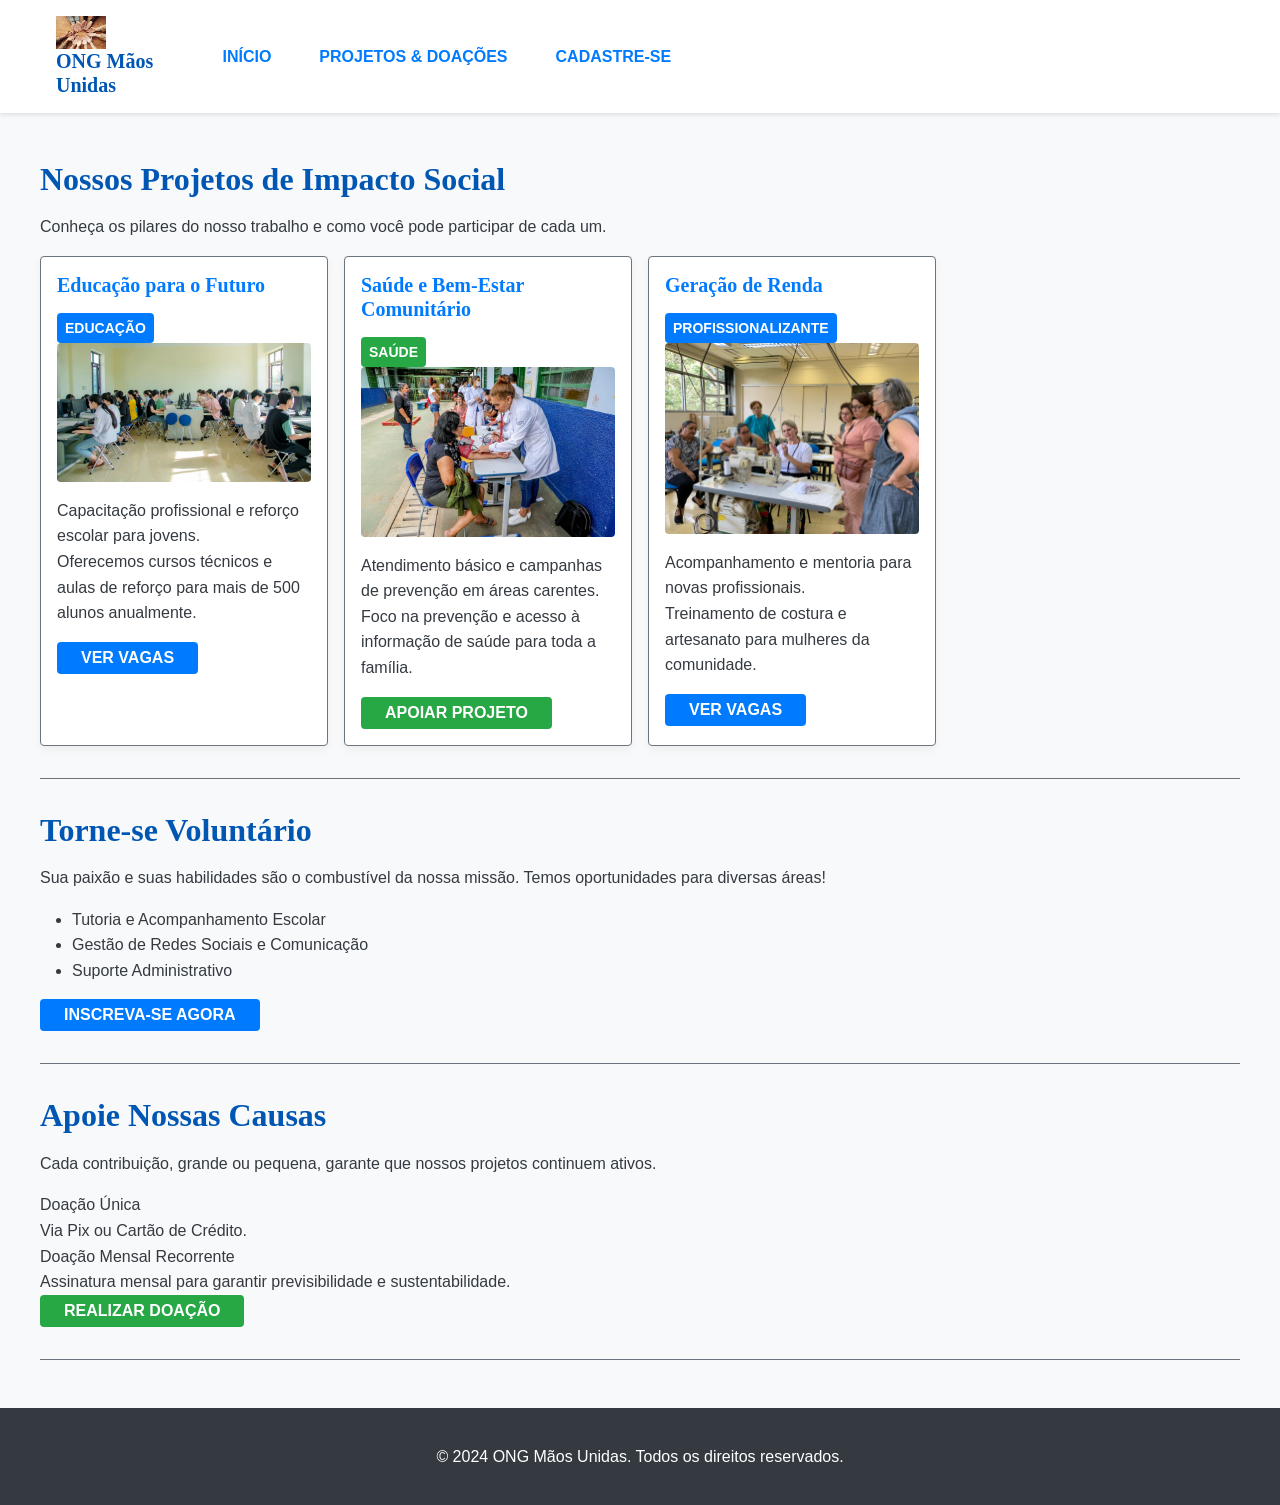
<file: experiencia_pratica_iii/projetos.html>
<!DOCTYPE html>
<html lang="pt-BR">
<head>
    <meta charset="UTF-8">
    <meta name="viewport" content="width=device-width, initial-scale=1.0">
    <meta name="description" content="Conheça os projetos ativos da ONG Mãos Unidas, como se voluntariar e as formas de doação.">
    <title>Projetos e Doações | ONG Mãos Unidas</title>
    
    <link rel="stylesheet" href="assets/css/base.css">
    <link rel="stylesheet" href="assets/css/layout.css">
    <link rel="stylesheet" href="assets/css/components.css">
</head>
<body>
    <header>
        <div class="container">
            <a href="index.html">
                <img src="assets/images/logo-maos-unidas.jpg" alt="Logotipo da ONG Mãos Unidas" width="50">
                <h1>ONG Mãos Unidas</h1>
            </a>
            <input type="checkbox" id="menu-toggle" class="menu-toggle">
            <label for="menu-toggle" class="menu-hamburguer" aria-label="Abrir Menu">
                <span class="bar"></span>
                <span class="bar"></span>
                <span class="bar"></span>
            </label>
            <nav aria-label="Navegação Principal" id="main-nav">
                <ul>
                    <li><a href="index.html">Início</a></li>
                    <li><a href="projetos.html">Projetos & Doações</a></li>
                    <li><a href="cadastro.html">Cadastre-se</a></li>
                </ul>
            </nav>
        </div>
    </header>

    <main id="content-root">
        <div class="container">
            <section id="projetos-ativos" aria-labelledby="h2-projetos">
                <h2 id="h2-projetos">Nossos Projetos de Impacto Social</h2>
                <p>Conheça os pilares do nosso trabalho e como você pode participar de cada um.</p>
                
                <div class="grid-12-cols">
                    
                    <article class="projeto-card">
                        <h3>Educação para o Futuro</h3>
                        <span class="badge badge-educacao">Educação</span>
                        <figure>
                            <img src="assets/images/projeto-educacao.jpg" alt="Jovens em sala de aula com computadores." loading="lazy">
                            <figcaption>Capacitação profissional e reforço escolar para jovens.</figcaption>
                        </figure>
                        <p>Oferecemos cursos técnicos e aulas de reforço para mais de 500 alunos anualmente.</p>
                        <a href="#voluntariado" class="btn btn-primary">Ver Vagas</a>
                    </article>

                    <article class="projeto-card">
                        <h3>Saúde e Bem-Estar Comunitário</h3>
                        <span class="badge badge-saude">Saúde</span>
                        <figure>
                            <img src="assets/images/projeto-saude.jpg" alt="Profissionais de saúde em uma ação comunitária." loading="lazy">
                            <figcaption>Atendimento básico e campanhas de prevenção em áreas carentes.</figcaption>
                        </figure>
                        <p>Foco na prevenção e acesso à informação de saúde para toda a família.</p>
                        <a href="#doacao" class="btn btn-secondary">Apoiar Projeto</a>
                    </article>
                    
                    <article class="projeto-card">
                        <h3>Geração de Renda</h3>
                        <span class="badge badge-educacao">Profissionalizante</span>
                        <figure>
                            <img src="assets/images/projeto-profissionalizante.jpg" alt="Profissionais de saúde em uma ação comunitária." loading="lazy">
                            <figcaption>Acompanhamento e mentoria para novas profissionais.</figcaption>
                        </figure>
                        <p>Treinamento de costura e artesanato para mulheres da comunidade.</p>
                        <a href="#voluntariado" class="btn btn-primary">Ver Vagas</a>
                    </article>

                </div>
            </section>

            <section id="voluntariado" aria-labelledby="h2-voluntariado">
                <h2 id="h2-voluntariado">Torne-se Voluntário</h2>
                <p>Sua paixão e suas habilidades são o combustível da nossa missão. Temos oportunidades para diversas áreas!</p>
                
                <ul>
                    <li>Tutoria e Acompanhamento Escolar</li>
                    <li>Gestão de Redes Sociais e Comunicação</li>
                    <li>Suporte Administrativo</li>
                </ul>
                <a href="cadastro.html" class="btn btn-primary">Inscreva-se Agora</a>
            </section>

            <section id="doacao" aria-labelledby="h2-doacao">
                <h2 id="h2-doacao">Apoie Nossas Causas</h2>
                <p>Cada contribuição, grande ou pequena, garante que nossos projetos continuem ativos.</p>

                <div class="formas-doacao">
                    <dl>
                        <dt>Doação Única</dt>
                        <dd>Via Pix ou Cartão de Crédito.</dd>

                        <dt>Doação Mensal Recorrente</dt>
                        <dd>Assinatura mensal para garantir previsibilidade e sustentabilidade.</dd>
                    </dl>
                </div>
                <a href="cadastro.html" class="btn btn-secondary">Realizar Doação</a>
            </section>
        </div>
    </main>

    <footer>
        <div class="container">
            <p>&copy; 2024 ONG Mãos Unidas. Todos os direitos reservados.</p>
        </div>
    </footer>
    <script src="assets/js/spa.js" type="module"></script>
    <script src="assets/js/forms.js" type="module"></script>
    <script src="assets/js/main.js" type="module"></script>
</body>
</html>
</file>
<file: experiencia_pratica_ii/assets/css/base.css>
:root {
    --color-primary: #007BFF;
    --color-primary-dark: #0056b3;
    --color-secondary: #28a745;
    --color-secondary-dark: #1e7e34;
    --color-accent: #ffc107;
    --color-neutral-light: #f8f9fa;
    --color-neutral-medium: #6c757d;
    --color-neutral-dark: #343a40;
    --color-white: #ffffff;
    --color-error: #dc3545;

    --font-size-base: 1rem;
    --font-size-sm: 0.875rem;
    --font-size-lg: 1.25rem;
    --font-size-xl: 2rem;
    --font-size-xxl: 3rem;
    --font-family-primary: 'Helvetica Neue', Helvetica, Arial, sans-serif;
    --font-family-secondary: Georgia, 'Times New Roman', Times, serif;

    --spacing-xs: 4px;
    --spacing-sm: 8px;
    --spacing-md: 16px;
    --spacing-lg: 24px;
    --spacing-xl: 32px;
    --spacing-xxl: 48px;
    --spacing-xxxl: 64px;
    
    --border-radius: 4px;
    --transition-speed: 0.3s;
}

*, *::before, *::after {
    box-sizing: border-box;
    margin: 0;
    padding: 0;
}

body {
    font-family: var(--font-family-primary);
    font-size: var(--font-size-base);
    line-height: 1.6;
    color: var(--color-neutral-dark);
    background-color: var(--color-neutral-light);
    padding-top: 5rem;
}

h1, h2, h3, h4 {
    font-family: var(--font-family-secondary);
    line-height: 1.2;
    margin-bottom: var(--spacing-md);
    color: var(--color-primary-dark);
}

h1 { font-size: var(--font-size-xxl); }
h2 { font-size: var(--font-size-xl); }
h3 { font-size: var(--font-size-lg); color: var(--color-neutral-medium); }

p {
    margin-bottom: var(--spacing-md);
}

a {
    color: var(--color-primary);
    text-decoration: none;
    transition: color var(--transition-speed);
}

a:hover {
    color: var(--color-primary-dark);
    text-decoration: underline;
}

img {
    max-width: 100%;
    height: auto;
    display: block;
}

ul, ol {
    margin-left: var(--spacing-xl);
    margin-bottom: var(--spacing-md);
}
</file>
<file: experiencia_pratica_ii/assets/css/layout.css>
.container {
    max-width: 1200px;
    margin: 0 auto;
    padding: 0 var(--spacing-md);
}

body {
    display: grid;
    grid-template-rows: auto 1fr auto; 
    min-height: 100vh;
}

main {
    padding: var(--spacing-xxl) 0;
}

section {
    padding: var(--spacing-xl) 0;
    border-bottom: 1px solid var(--color-neutral-medium);
}

.grid-12-cols {
    display: grid;
    gap: var(--spacing-md);
    grid-template-columns: repeat(12, 1fr);
}

.grid-12-cols > * { 
    grid-column: span 12; 
}

#apresentacao {
    display: flex;
    flex-direction: column;
    gap: var(--spacing-xl);
}
#apresentacao figure {
    width: 100%;
    margin: 0;
}

header {
    background-color: var(--color-white);
    box-shadow: 0 2px 4px rgba(0, 0, 0, 0.1);
    position: fixed;
    top: 0;
    left: 0;
    width: 100%;
    z-index: 1000;
}

header .container {
    display: flex;
    justify-content: space-between;
    align-items: center;
    padding: var(--spacing-md);
}

header h1 {
    font-size: var(--font-size-lg);
    margin: 0;
}

header nav ul {
    list-style: none;
    margin: 0;
    padding: 0;
    display: flex;
    gap: var(--spacing-lg);
}

header nav a {
    text-transform: uppercase;
    font-weight: bold;
    padding: var(--spacing-sm);
    display: block;
}

footer {
    background-color: var(--color-neutral-dark);
    color: var(--color-white);
    padding: var(--spacing-xl) 0;
    text-align: center;
}

footer p, footer a {
    color: var(--color-white);
    margin: var(--spacing-xs) 0;
}

.menu-toggle {
    display: none;
}

.menu-hamburguer {
    display: flex;
}

header nav { 
    position: absolute;
    top: 100%;
    left: 0;
    width: 100%;
    background-color: var(--color-white);
    box-shadow: 0 4px 8px rgba(0, 0, 0, 0.1);
    z-index: 999;
    
    max-height: 0;
    overflow: hidden;
    transition: max-height 0.3s ease-out, padding 0.3s ease-out;
}

#main-nav ul {
    flex-direction: column;
    gap: 0;
    padding: 0;
}

#main-nav a {
    padding: var(--spacing-md) var(--spacing-lg);
    border-bottom: 1px solid var(--color-neutral-light);
    width: 100%;
}

#menu-toggle:checked ~ #main-nav {
    max-height: 500px;
    padding: var(--spacing-sm) 0;
}

@media (min-width: 768px) {
    .menu-hamburguer { 
        display: none !important; 
    }
    
    header nav { 
        display: block;
        position: static;
        max-height: none;
        overflow: visible;
        box-shadow: none;
        padding: 0; 
    }
    
    #main-nav ul {
        flex-direction: row;
    }
    
    #main-nav a {
        border-bottom: none;
    }

    #apresentacao {
        flex-direction: row; 
        align-items: center;
    }

    .grid-12-cols > * { 
        grid-column: span 6; 
    } 
}

@media (min-width: 1024px) {
    .grid-12-cols > * { 
        grid-column: span 4; 
    }
}

@media (min-width: 1200px) {
    .grid-12-cols > * { 
        grid-column: span 3; 
    }
    .container { padding: 0; }
}
</file>
<file: experiencia_pratica_ii/assets/css/components.css>
.btn {
    display: inline-block;
    padding: var(--spacing-sm) var(--spacing-lg);
    border-radius: var(--border-radius);
    text-transform: uppercase;
    font-weight: bold;
    cursor: pointer;
    text-align: center;
    transition: background-color var(--transition-speed), transform var(--transition-speed);
    border: none;
    line-height: 1;
}

.btn-primary {
    background-color: var(--color-primary);
    color: var(--color-white);
}

.btn-primary:hover, .btn-primary:focus {
    background-color: var(--color-primary-dark);
    text-decoration: none;
    transform: translateY(-2px);
}

.btn-secondary {
    background-color: var(--color-secondary);
    color: var(--color-white);
}

.btn-secondary:hover, .btn-secondary:focus {
    background-color: var(--color-secondary-dark);
    text-decoration: none;
}

.btn:disabled, .btn[disabled] {
    background-color: var(--color-neutral-medium);
    cursor: not-allowed;
    opacity: 0.6;
    transform: none;
}

.projeto-card {
    background-color: var(--color-white);
    border: 1px solid var(--color-neutral-medium);
    border-radius: var(--border-radius);
    overflow: hidden;
    padding: var(--spacing-md);
    box-shadow: 0 4px 8px rgba(0, 0, 0, 0.05);
    transition: transform 0.3s ease;
}

.projeto-card:hover {
    transform: translateY(-5px);
    box-shadow: 0 8px 16px rgba(0, 0, 0, 0.1);
}

.projeto-card img {
    margin-bottom: var(--spacing-md);
    border-radius: var(--border-radius);
}

.projeto-card h3 {
    margin-top: 0;
    color: var(--color-primary);
}

form fieldset {
    border: 1px solid var(--color-neutral-medium);
    padding: var(--spacing-xl);
    margin-bottom: var(--spacing-xxl);
    border-radius: var(--border-radius);
}

form legend {
    font-size: var(--font-size-lg);
    font-weight: bold;
    color: var(--color-primary-dark);
    padding: 0 var(--spacing-sm);
}

form div {
    margin-bottom: var(--spacing-md);
}

label {
    display: block;
    font-weight: bold;
    margin-bottom: var(--spacing-xs);
    font-size: var(--font-size-sm);
}

input[type="text"],
input[type="email"],
input[type="tel"],
input[type="date"],
input[type="number"],
select,
textarea {
    width: 100%;
    padding: var(--spacing-sm);
    border: 1px solid var(--color-neutral-medium);
    border-radius: var(--border-radius);
    font-size: var(--font-size-base);
    transition: border-color var(--transition-speed);
}

input:focus, select:focus, textarea:focus {
    outline: none;
    border-color: var(--color-primary);
    box-shadow: 0 0 0 3px rgba(0, 123, 255, 0.25);
}

input:invalid:not(:focus):not(:placeholder-shown) {
    border-color: var(--color-error);
}

nav ul li {
    position: relative;
}

.submenu {
    display: none;
    position: absolute;
    top: 100%;
    left: 0;
    background-color: var(--color-white);
    box-shadow: 0 4px 8px rgba(0, 0, 0, 0.1);
    list-style: none;
    padding: var(--spacing-sm);
    min-width: 150px;
    border-radius: var(--border-radius);
}

nav ul li:hover .submenu {
    display: block;
}

.submenu li {
    padding: 0;
    margin: 0;
}
.submenu a {
    padding: var(--spacing-sm);
    white-space: nowrap;
}

.badge {
    display: inline-block;
    padding: var(--spacing-xs) var(--spacing-sm);
    border-radius: var(--border-radius);
    font-size: var(--font-size-sm);
    font-weight: bold;
    text-transform: uppercase;
    margin-right: var(--spacing-xs);
}

.badge-educacao {
    background-color: var(--color-primary);
    color: var(--color-white);
}
.badge-saude {
    background-color: var(--color-secondary);
    color: var(--color-white);
}

.alert {
    padding: var(--spacing-md);
    border-radius: var(--border-radius);
    margin-bottom: var(--spacing-md);
    border: 1px solid transparent;
}

.alert-error {
    background-color: rgba(220, 53, 69, 0.1);
    color: var(--color-error);
    border-color: var(--color-error);
}

/* ÍCONE HAMBÚRGUER E FUNCIONALIDADE */

.menu-toggle {
    display: none;
}

.menu-hamburguer {
    display: flex;
    flex-direction: column;
    justify-content: space-around;
    width: 30px;
    height: 30px;
    cursor: pointer;
    background: transparent;
    border: none;
    padding: 0;
    z-index: 10;
}

.menu-hamburguer .bar {
    width: 100%;
    height: 3px;
    background-color: var(--color-primary-dark);
    border-radius: 10px;
    transition: all 0.3s linear;
    transform-origin: 1px;
}

/* Animação: Transforma em 'X' quando checked */
#menu-toggle:checked ~ .menu-hamburguer .bar:nth-child(1) {
    transform: rotate(45deg);
}

#menu-toggle:checked ~ .menu-hamburguer .bar:nth-child(2) {
    opacity: 0;
}

#menu-toggle:checked ~ .menu-hamburguer .bar:nth-child(3) {
    transform: rotate(-45deg);
}
</file>
<file: experiencia_pratica_iii/assets/css/base.css>
:root {
    --color-primary: #007BFF;
    --color-primary-dark: #0056b3;
    --color-secondary: #28a745;
    --color-secondary-dark: #1e7e34;
    --color-accent: #ffc107;
    --color-neutral-light: #f8f9fa;
    --color-neutral-medium: #6c757d;
    --color-neutral-dark: #343a40;
    --color-white: #ffffff;
    --color-error: #dc3545;

    --font-size-base: 1rem;
    --font-size-sm: 0.875rem;
    --font-size-lg: 1.25rem;
    --font-size-xl: 2rem;
    --font-size-xxl: 3rem;
    --font-family-primary: 'Helvetica Neue', Helvetica, Arial, sans-serif;
    --font-family-secondary: Georgia, 'Times New Roman', Times, serif;

    --spacing-xs: 4px;
    --spacing-sm: 8px;
    --spacing-md: 16px;
    --spacing-lg: 24px;
    --spacing-xl: 32px;
    --spacing-xxl: 48px;
    --spacing-xxxl: 64px;
    
    --border-radius: 4px;
    --transition-speed: 0.3s;
}

*, *::before, *::after {
    box-sizing: border-box;
    margin: 0;
    padding: 0;
}

body {
    font-family: var(--font-family-primary);
    font-size: var(--font-size-base);
    line-height: 1.6;
    color: var(--color-neutral-dark);
    background-color: var(--color-neutral-light);
    padding-top: 5rem;
}

h1, h2, h3, h4 {
    font-family: var(--font-family-secondary);
    line-height: 1.2;
    margin-bottom: var(--spacing-md);
    color: var(--color-primary-dark);
}

h1 { font-size: var(--font-size-xxl); }
h2 { font-size: var(--font-size-xl); }
h3 { font-size: var(--font-size-lg); color: var(--color-neutral-medium); }

p {
    margin-bottom: var(--spacing-md);
}

a {
    color: var(--color-primary);
    text-decoration: none;
    transition: color var(--transition-speed);
}

a:hover {
    color: var(--color-primary-dark);
    text-decoration: underline;
}

img {
    max-width: 100%;
    height: auto;
    display: block;
}

ul, ol {
    margin-left: var(--spacing-xl);
    margin-bottom: var(--spacing-md);
}
</file>
<file: experiencia_pratica_iii/assets/css/layout.css>
.container {
    max-width: 1200px;
    margin: 0 auto;
    padding: 0 var(--spacing-md);
}

body {
    display: grid;
    grid-template-rows: auto 1fr auto; 
    min-height: 100vh;
}

main {
    padding: var(--spacing-xxl) 0;
}

section {
    padding: var(--spacing-xl) 0;
    border-bottom: 1px solid var(--color-neutral-medium);
}

.grid-12-cols {
    display: grid;
    gap: var(--spacing-md);
    grid-template-columns: repeat(12, 1fr);
}

.grid-12-cols > * { 
    grid-column: span 12; 
}

#apresentacao {
    display: flex;
    flex-direction: column;
    gap: var(--spacing-xl);
}
#apresentacao figure {
    width: 100%;
    margin: 0;
}

header {
    background-color: var(--color-white);
    box-shadow: 0 2px 4px rgba(0, 0, 0, 0.1);
    position: fixed;
    top: 0;
    left: 0;
    width: 100%;
    z-index: 1000;
}

header .container {
    display: flex;
    justify-content: space-between;
    align-items: center;
    padding: var(--spacing-md);
}

header h1 {
    font-size: var(--font-size-lg);
    margin: 0;
}

header nav ul {
    list-style: none;
    margin: 0;
    padding: 0;
    display: flex;
    gap: var(--spacing-lg);
}

header nav a {
    text-transform: uppercase;
    font-weight: bold;
    padding: var(--spacing-sm);
    display: block;
}

footer {
    background-color: var(--color-neutral-dark);
    color: var(--color-white);
    padding: var(--spacing-xl) 0;
    text-align: center;
}

footer p, footer a {
    color: var(--color-white);
    margin: var(--spacing-xs) 0;
}

.menu-toggle {
    display: none;
}

.menu-hamburguer {
    display: flex;
}

header nav { 
    position: absolute;
    top: 100%;
    left: 0;
    width: 100%;
    background-color: var(--color-white);
    box-shadow: 0 4px 8px rgba(0, 0, 0, 0.1);
    z-index: 999;
    
    max-height: 0;
    overflow: hidden;
    transition: max-height 0.3s ease-out, padding 0.3s ease-out;
}

#main-nav ul {
    flex-direction: column;
    gap: 0;
    padding: 0;
}

#main-nav a {
    padding: var(--spacing-md) var(--spacing-lg);
    border-bottom: 1px solid var(--color-neutral-light);
    width: 100%;
}

#menu-toggle:checked ~ #main-nav {
    max-height: 500px;
    padding: var(--spacing-sm) 0;
}

@media (min-width: 768px) {
    .menu-hamburguer { 
        display: none !important; 
    }
    
    header nav { 
        display: block;
        position: static;
        max-height: none;
        overflow: visible;
        box-shadow: none;
        padding: 0; 
    }
    
    #main-nav ul {
        flex-direction: row;
    }
    
    #main-nav a {
        border-bottom: none;
    }

    #apresentacao {
        flex-direction: row; 
        align-items: center;
    }

    .grid-12-cols > * { 
        grid-column: span 6; 
    } 
}

@media (min-width: 1024px) {
    .grid-12-cols > * { 
        grid-column: span 4; 
    }
}

@media (min-width: 1200px) {
    .grid-12-cols > * { 
        grid-column: span 3; 
    }
    .container { padding: 0; }
}
</file>
<file: experiencia_pratica_iii/assets/css/components.css>
.btn {
    display: inline-block;
    padding: var(--spacing-sm) var(--spacing-lg);
    border-radius: var(--border-radius);
    text-transform: uppercase;
    font-weight: bold;
    cursor: pointer;
    text-align: center;
    transition: background-color var(--transition-speed), transform var(--transition-speed);
    border: none;
    line-height: 1;
}

.btn-primary {
    background-color: var(--color-primary);
    color: var(--color-white);
}

.btn-primary:hover, .btn-primary:focus {
    background-color: var(--color-primary-dark);
    text-decoration: none;
    transform: translateY(-2px);
}

.btn-secondary {
    background-color: var(--color-secondary);
    color: var(--color-white);
}

.btn-secondary:hover, .btn-secondary:focus {
    background-color: var(--color-secondary-dark);
    text-decoration: none;
}

.btn:disabled, .btn[disabled] {
    background-color: var(--color-neutral-medium);
    cursor: not-allowed;
    opacity: 0.6;
    transform: none;
}

.projeto-card {
    background-color: var(--color-white);
    border: 1px solid var(--color-neutral-medium);
    border-radius: var(--border-radius);
    overflow: hidden;
    padding: var(--spacing-md);
    box-shadow: 0 4px 8px rgba(0, 0, 0, 0.05);
    transition: transform 0.3s ease;
}

.projeto-card:hover {
    transform: translateY(-5px);
    box-shadow: 0 8px 16px rgba(0, 0, 0, 0.1);
}

.projeto-card img {
    margin-bottom: var(--spacing-md);
    border-radius: var(--border-radius);
}

.projeto-card h3 {
    margin-top: 0;
    color: var(--color-primary);
}

form fieldset {
    border: 1px solid var(--color-neutral-medium);
    padding: var(--spacing-xl);
    margin-bottom: var(--spacing-xxl);
    border-radius: var(--border-radius);
}

form legend {
    font-size: var(--font-size-lg);
    font-weight: bold;
    color: var(--color-primary-dark);
    padding: 0 var(--spacing-sm);
}

form div {
    margin-bottom: var(--spacing-md);
}

label {
    display: block;
    font-weight: bold;
    margin-bottom: var(--spacing-xs);
    font-size: var(--font-size-sm);
}

input[type="text"],
input[type="email"],
input[type="tel"],
input[type="date"],
input[type="number"],
select,
textarea {
    width: 100%;
    padding: var(--spacing-sm);
    border: 1px solid var(--color-neutral-medium);
    border-radius: var(--border-radius);
    font-size: var(--font-size-base);
    transition: border-color var(--transition-speed);
}

input:focus, select:focus, textarea:focus {
    outline: none;
    border-color: var(--color-primary);
    box-shadow: 0 0 0 3px rgba(0, 123, 255, 0.25);
}

input:invalid:not(:focus):not(:placeholder-shown) {
    border-color: var(--color-error);
}

nav ul li {
    position: relative;
}

.submenu {
    display: none;
    position: absolute;
    top: 100%;
    left: 0;
    background-color: var(--color-white);
    box-shadow: 0 4px 8px rgba(0, 0, 0, 0.1);
    list-style: none;
    padding: var(--spacing-sm);
    min-width: 150px;
    border-radius: var(--border-radius);
}

nav ul li:hover .submenu {
    display: block;
}

.submenu li {
    padding: 0;
    margin: 0;
}
.submenu a {
    padding: var(--spacing-sm);
    white-space: nowrap;
}

.badge {
    display: inline-block;
    padding: var(--spacing-xs) var(--spacing-sm);
    border-radius: var(--border-radius);
    font-size: var(--font-size-sm);
    font-weight: bold;
    text-transform: uppercase;
    margin-right: var(--spacing-xs);
}

.badge-educacao {
    background-color: var(--color-primary);
    color: var(--color-white);
}
.badge-saude {
    background-color: var(--color-secondary);
    color: var(--color-white);
}

.alert {
    padding: var(--spacing-md);
    border-radius: var(--border-radius);
    margin-bottom: var(--spacing-md);
    border: 1px solid transparent;
}

.alert-error {
    background-color: rgba(220, 53, 69, 0.1);
    color: var(--color-error);
    border-color: var(--color-error);
}

/* ÍCONE HAMBÚRGUER E FUNCIONALIDADE */

.menu-toggle {
    display: none;
}

.menu-hamburguer {
    display: flex;
    flex-direction: column;
    justify-content: space-around;
    width: 30px;
    height: 30px;
    cursor: pointer;
    background: transparent;
    border: none;
    padding: 0;
    z-index: 10;
}

.menu-hamburguer .bar {
    width: 100%;
    height: 3px;
    background-color: var(--color-primary-dark);
    border-radius: 10px;
    transition: all 0.3s linear;
    transform-origin: 1px;
}

/* Animação: Transforma em 'X' quando checked */
#menu-toggle:checked ~ .menu-hamburguer .bar:nth-child(1) {
    transform: rotate(45deg);
}

#menu-toggle:checked ~ .menu-hamburguer .bar:nth-child(2) {
    opacity: 0;
}

#menu-toggle:checked ~ .menu-hamburguer .bar:nth-child(3) {
    transform: rotate(-45deg);
}
</file>
